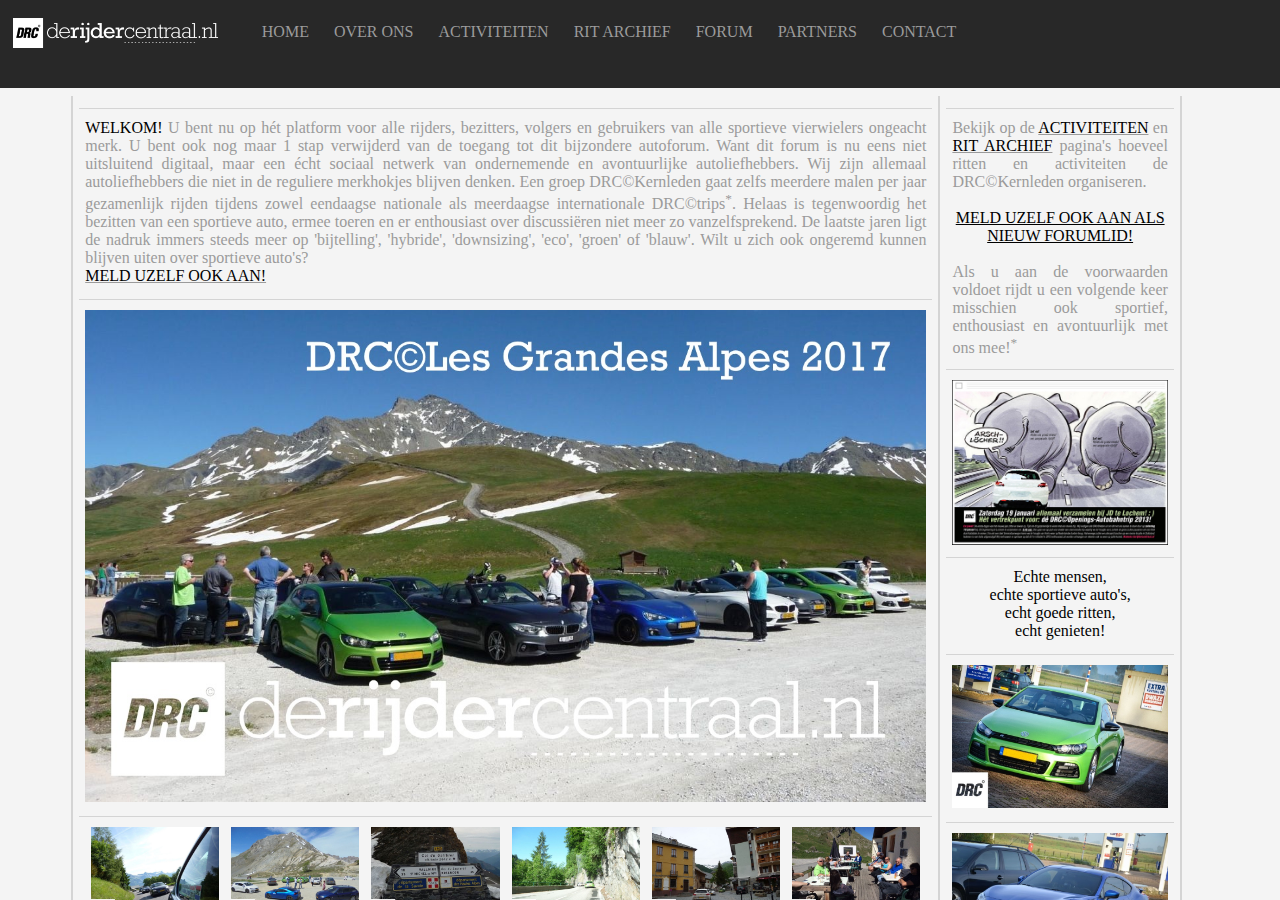
<file: homepage/index.htm>
﻿<!DOCTYPE HTML PUBLIC "-//W3C//DTD HTML 4.01 Frameset//EN" "https://www.w3.org/TR/html4/frameset.dtd">
<html>
<head>
<title>derijdercentraal.nl</title>
<link rel="shortcut icon" href="/favicon.ico" type="image/x-icon" />
<META NAME="Description" CONTENT="HET platform voor alle rijders, bezitters, volgers en gebruikers van alle sportieve vierwielers ongeacht merk.">
<meta http-equiv="Content-Type" content="text/html; charset=UTF-8">
<meta NAME="author" content="Niek Knijnenburg">
<meta NAME="poweredby" content="Notepad++">
<script language="JavaScript" type="text/JavaScript">
<!--
function MM_reloadPage(init) {  //reloads the window if Nav4 resized
  if (init==true) with (navigator) {if ((appName=="Netscape")&&(parseInt(appVersion)==4)) {
    document.MM_pgW=innerWidth; document.MM_pgH=innerHeight; onresize=MM_reloadPage; }}
  else if (innerWidth!=document.MM_pgW || innerHeight!=document.MM_pgH) location.reload();
}
MM_reloadPage(true);
//-->
</script>
<script type="text/javascript">

  var _gaq = _gaq || [];
  _gaq.push(['_setAccount', 'UA-31029884-1']);
  _gaq.push(['_trackPageview']);

  (function() {
    var ga = document.createElement('script'); ga.type = 'text/javascript'; ga.async = true;
    ga.src = ('https:' == document.location.protocol ? 'https://ssl' : 'http://www') + '.google-analytics.com/ga.js';
    var s = document.getElementsByTagName('script')[0]; s.parentNode.insertBefore(ga, s);
  })();

</script>
<link href="css/drc.css" rel="stylesheet" type="text/css">
</head>
<frameset rows="88,*" border="0">
	<frame src="top.htm" name="topFrame" scrolling="NO"  >
	<frame src="welkom.htm" name="mainFrame">
</frameset>
<noframes>
<body>
</body>
</noframes>
</html>
</file>
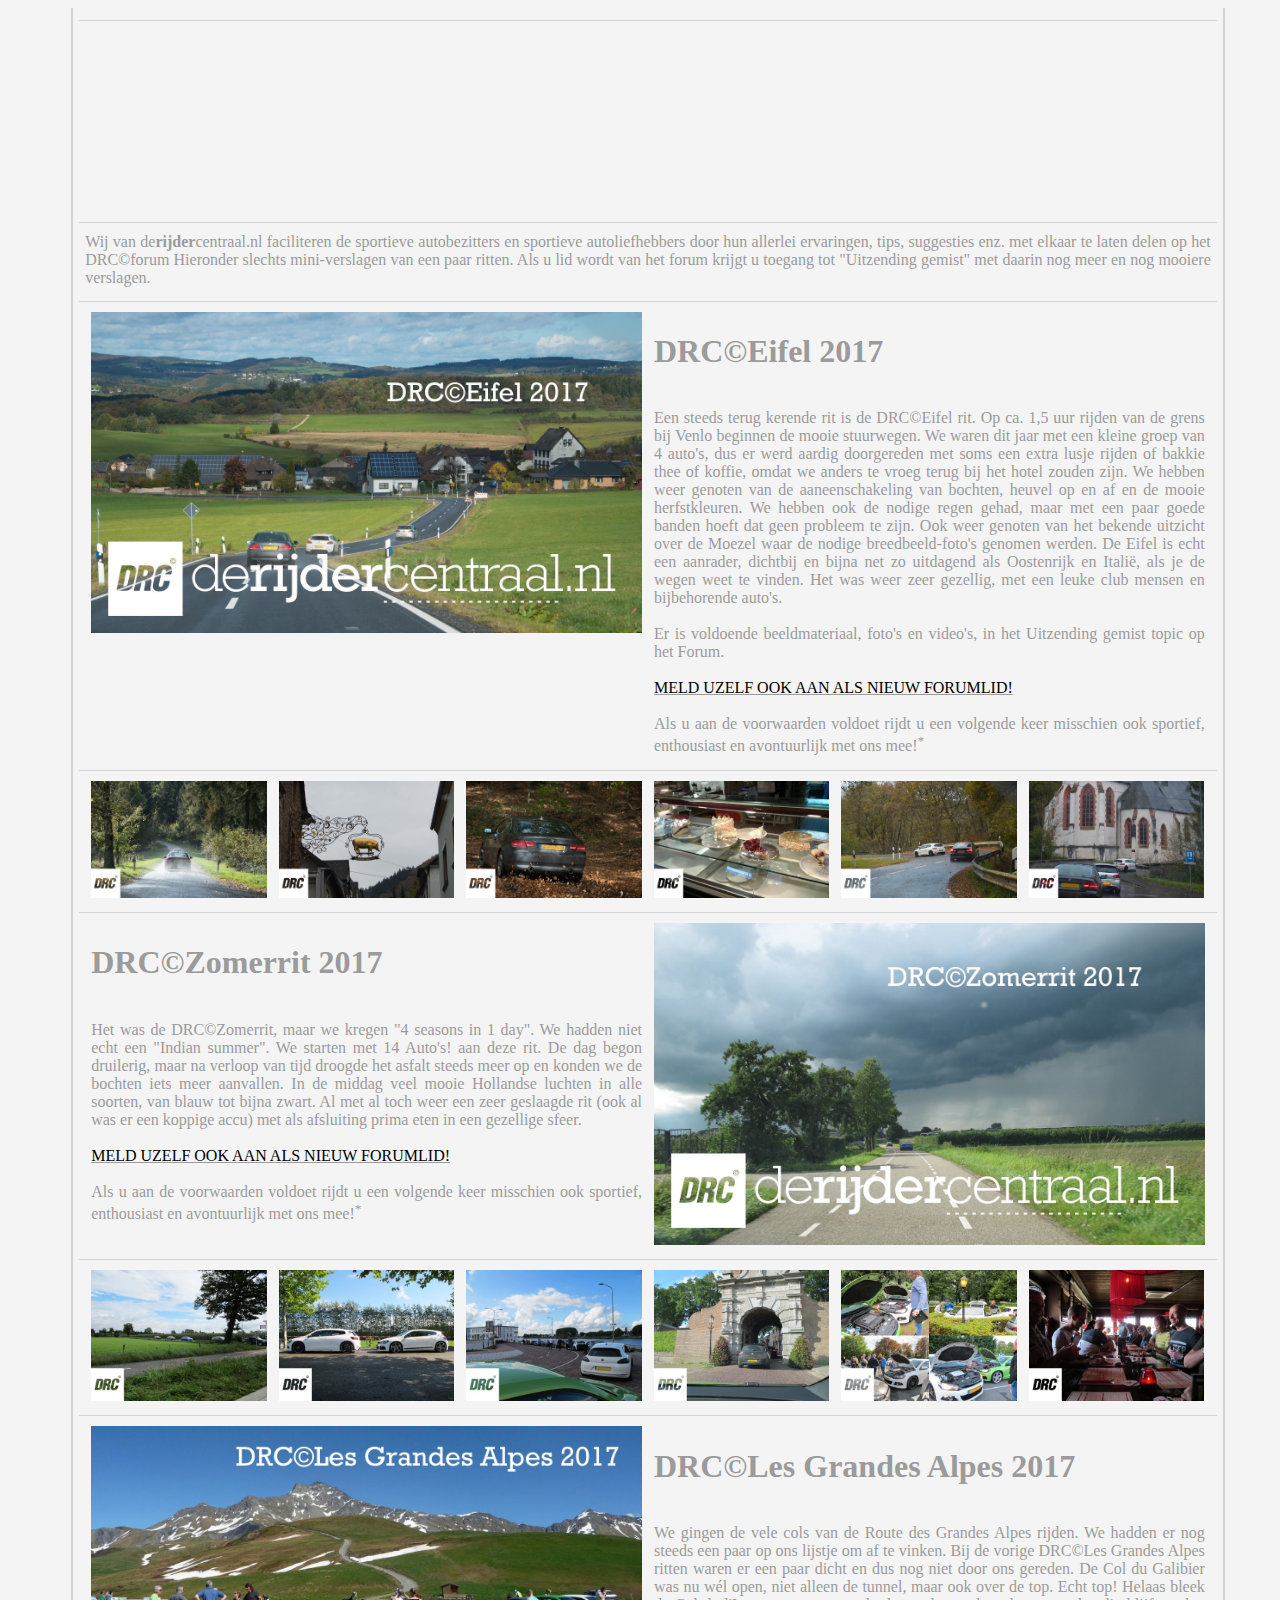
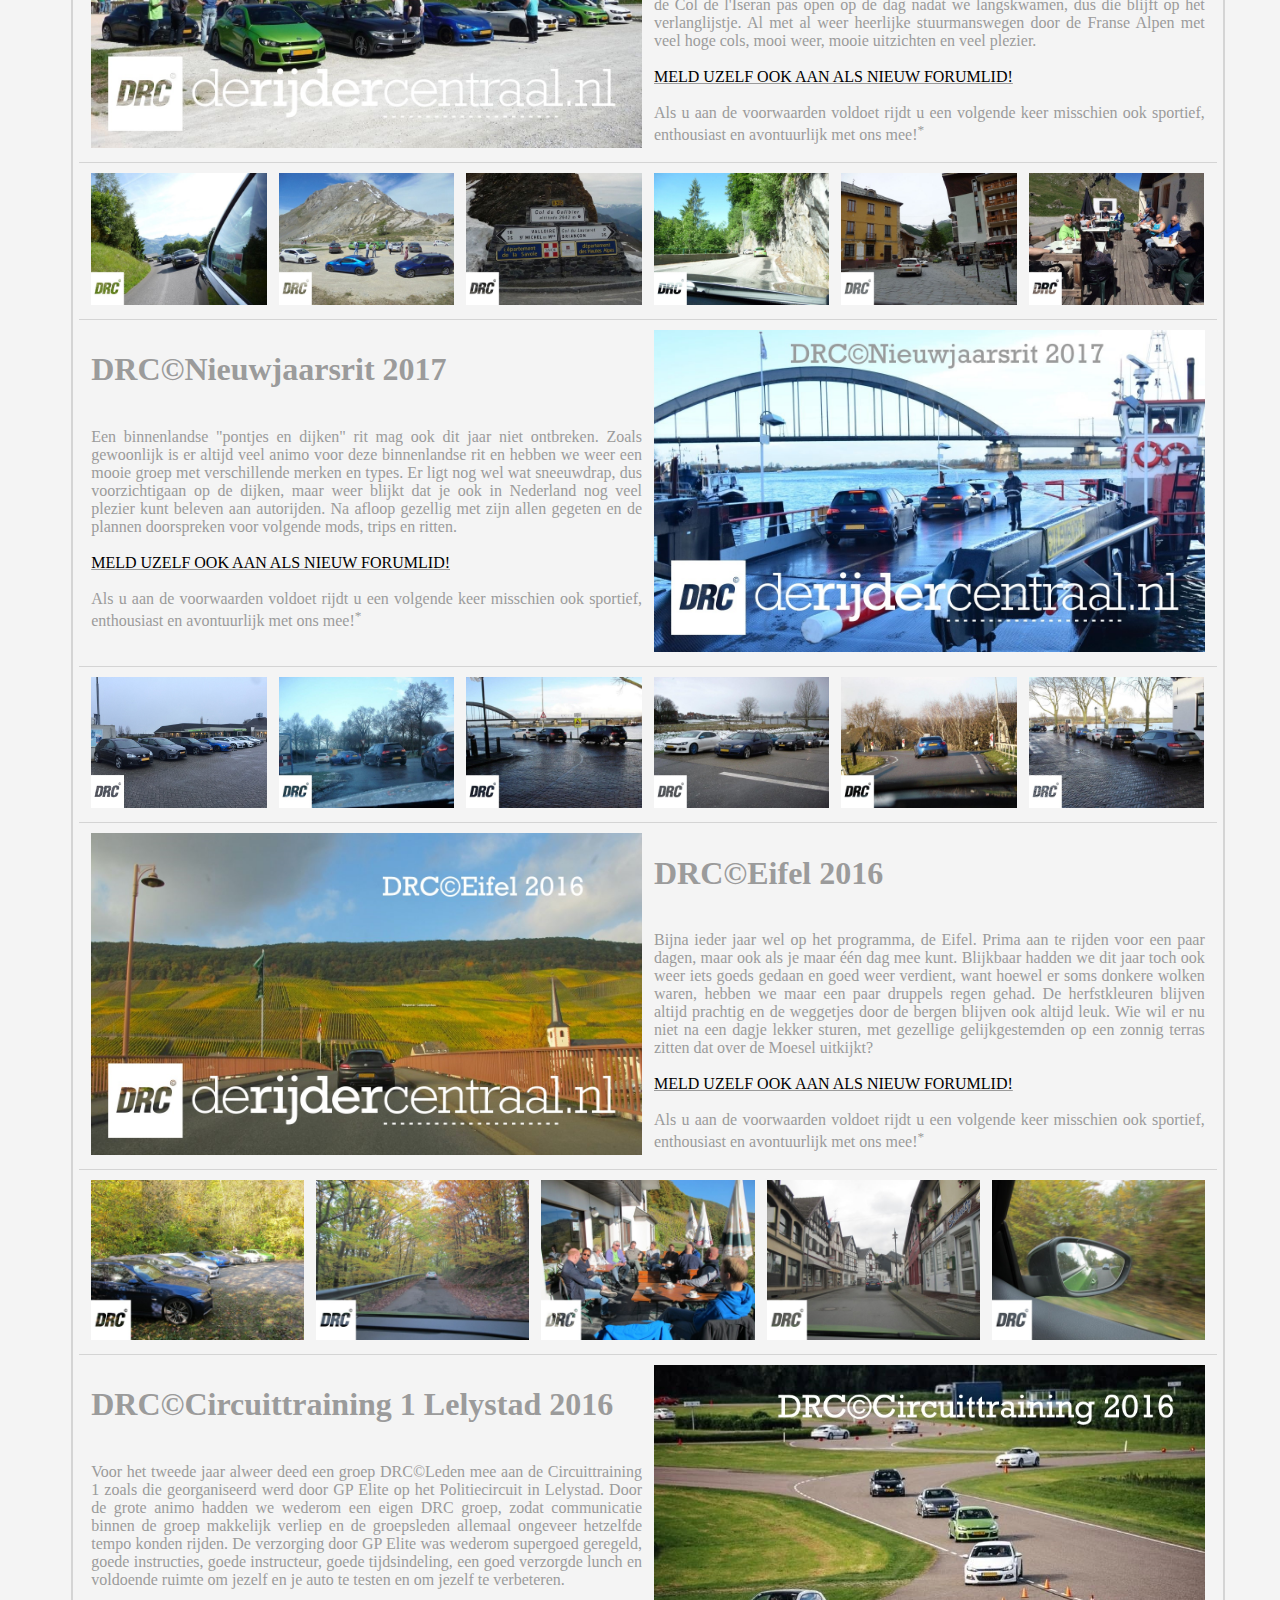
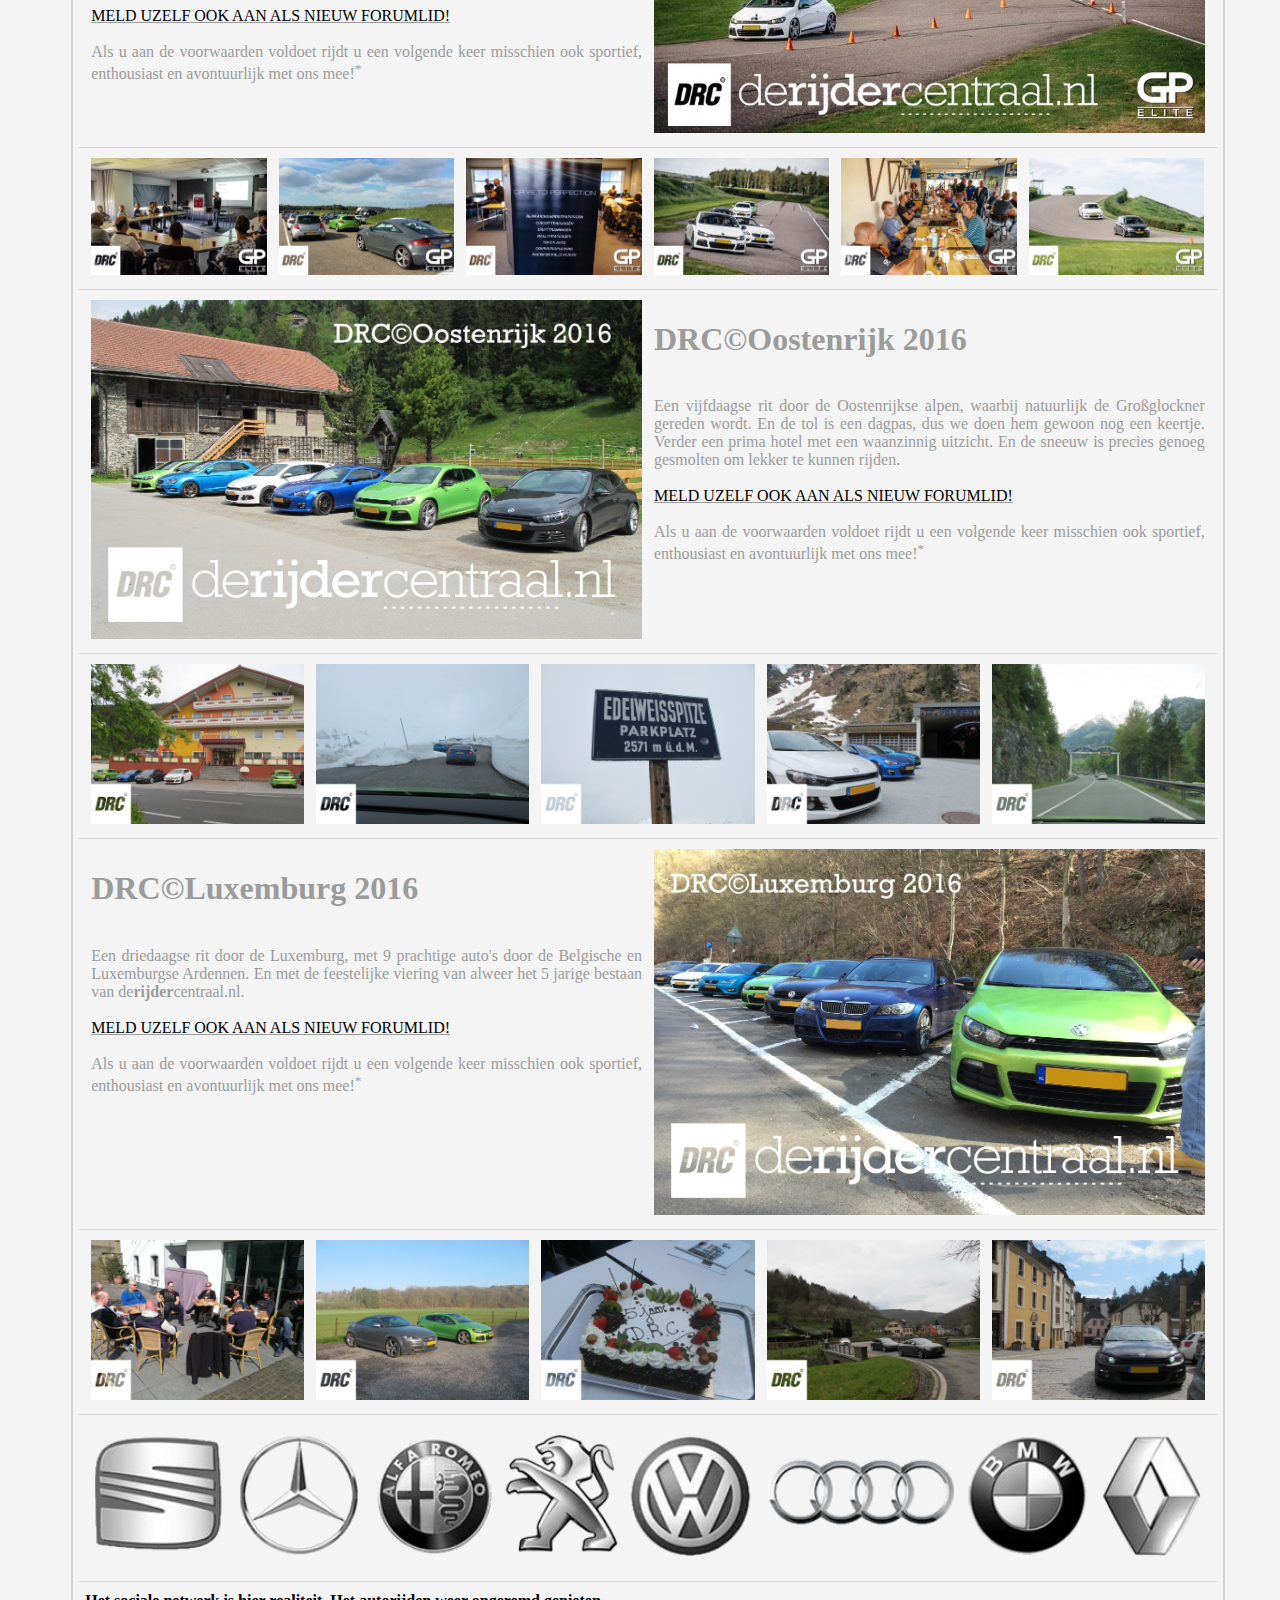
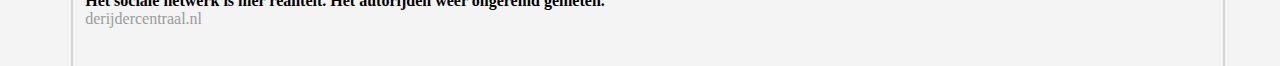
<file: homepage/activiteiten.htm>
﻿<!DOCTYPE HTML PUBLIC "-//W3C//DTD HTML 4.01 Transitional//EN">
<html>
<head>
<title>derijdercentraal.nl</title>
<link rel="shortcut icon" href="/favicon.ico" type="image/x-icon" />
<META NAME="Description" CONTENT="HET platform voor alle rijders, bezitters, volgers en gebruikers van alle sportieve vierwielers ongeacht merk.">
<meta http-equiv="Content-Type" content="text/html; charset=UTF-8">
<meta NAME="author" content="Niek Knijnenburg">
<meta NAME="poweredby" content="Notepad++">
<script type="text/javascript">

  var _gaq = _gaq || [];
  _gaq.push(['_setAccount', 'UA-31029884-1']);
  _gaq.push(['_trackPageview']);

  (function() {
    var ga = document.createElement('script'); ga.type = 'text/javascript'; ga.async = true;
    ga.src = ('https:' == document.location.protocol ? 'https://ssl' : 'http://www') + '.google-analytics.com/ga.js';
    var s = document.getElementsByTagName('script')[0]; s.parentNode.insertBefore(ga, s);
  })();

</script>
<link href="css/drc.css" rel="stylesheet" type="text/css">	
</head>

<body>
	<!--
	Laatste twee 100%
	Overige dit jaar 50%
	Vorig jaar 50%
	Dan naar derdes of kwarten
	-->
	<div class="centerwrapper" style="max-width: 2000px;">
		<div class="singlecentercolumn">
			<div class="centercell">
				<div class="deelcell kwart">
					<div class="deelcellmargin">
						<div class="videoWrapper">
						<iframe width="301" height="201" src="https://www.youtube.com/embed/L18OhYPpS8g" frameborder="0" allowfullscreen></iframe>
						</div>
					</div>
				</div>
				<div class="deelcell kwart">
					<div class="deelcellmargin">
						<div class="videoWrapper">
						<iframe width="301" height="201" src="https://www.youtube.com/embed/GwP8v3VAuXU" frameborder="0" allowfullscreen></iframe>
						</div>
					</div>
				</div>
				<div class="deelcell kwart">
					<div class="deelcellmargin">
						<div class="videoWrapper">
						<iframe width="301" height="201" src="https://www.youtube.com/embed/s8AmRiRECEs" frameborder="0" allowfullscreen></iframe>
						</div>
					</div>
				</div>
				<div class="deelcell kwart">
					<div class="deelcellmargin">
						<div class="videoWrapper">
						<iframe width="301" height="201" src="https://www.youtube.com/embed/4YezLMmEbPQ" frameborder="0" allowfullscreen></iframe>
						</div>
					</div>
				</div>
			</div>
			<!-- small spacer to improve scaling in IE -->
			<br>
			<br>
			<div class="centercell">
				Wij van de<strong>rijder</strong>centraal.nl faciliteren de sportieve autobezitters en sportieve autoliefhebbers door hun allerlei ervaringen, tips, suggesties enz. met elkaar te laten delen op het DRC©forum
				Hieronder slechts mini-verslagen van een paar ritten. Als u lid wordt van het forum krijgt u toegang tot "Uitzending gemist" met daarin nog meer en nog mooiere verslagen.
			</div>
<!-- -- -->
			<div class="centercell">
				<div class="deelcell half">
					<div class="deelcellmargin">
						<img class="fill" src="pics/Ritten/Eifel 2017-10-20/20171020-LTB_2322 1280x748 met logo.jpg" alt="DRC©Eifel 2017" title="DRC©Eifel 2017">
					</div>
				</div>
				<div class="deelcell half">
					<div class="deelcellmargin">
						<H1>DRC©Eifel 2017</H1><BR>
						Een steeds terug kerende rit is de DRC©Eifel rit. Op ca. 1,5 uur rijden van de grens bij Venlo beginnen de mooie stuurwegen. We waren dit jaar met een kleine groep van 4 auto's, dus er werd aardig doorgereden met soms een extra lusje rijden of bakkie thee of koffie, omdat we anders te vroeg terug bij het hotel zouden zijn. We hebben weer genoten van de aaneenschakeling van bochten, heuvel op en af en de mooie herfstkleuren. We hebben ook de nodige regen gehad, maar met een paar goede banden hoeft dat geen probleem te zijn. Ook weer genoten van het bekende uitzicht over de Moezel waar de nodige breedbeeld-foto's genomen werden. De Eifel is echt een aanrader, dichtbij en bijna net zo uitdagend als Oostenrijk en Italië, als je de wegen weet te vinden. Het was weer zeer gezellig, met een leuke club mensen en bijbehorende auto's.<BR>
						<BR>
						Er is voldoende beeldmateriaal, foto's en video's, in het Uitzending gemist topic op het Forum.<BR>
						<!--
						Er is voldoende beeldmateriaal, foto's en video's, in het <a href="https://www.derijdercentraal.nl/forum/index.php/topic,1889.0.html" target="blank"><font color="black">Uitzending gemist topic</font></a> op het <a href="forum.htm" target="mainFrame"><font color="black">Forum</font></a>.<BR>
						-->
						<BR>
						<a href="registreren.htm" target="mainFrame"><font color="black">MELD UZELF OOK AAN ALS NIEUW FORUMLID!</font></a><BR>
						<BR>
						Als u aan de voorwaarden voldoet rijdt u een volgende keer misschien ook sportief, enthousiast en avontuurlijk met ons mee!<sup>*</sup>
					</div>
				</div>
			</div>
			<div class="centercell">
				<div class="deelcell zesde">
					<div class="deelcellmargin">
						<img class="fill" src="pics/Ritten/Eifel 2017-10-20/20171020-LTB_2187 810x540 met logo.jpg" alt="DRC©Eifel 2017" title="DRC©Eifel 2017" onclick="window.open(this.src)">
					</div>
				</div>
				<div class="deelcell zesde">
					<div class="deelcellmargin">
						<img class="fill" src="pics/Ritten/Eifel 2017-10-20/20171021-LTB_2566 810x540 met logo.jpg" alt="DRC©Eifel 2017" title="DRC©Eifel 2017" onclick="window.open(this.src)">
					</div>
				</div>
				<div class="deelcell zesde">
					<div class="deelcellmargin">
						<img class="fill" src="pics/Ritten/Eifel 2017-10-20/5 20171020-LTB_2341 810x540 met logo.jpg" alt="DRC©Eifel 2017" title="DRC©Eifel 2017" onclick="window.open(this.src)">
					</div>
				</div>
				<div class="deelcell zesde">
					<div class="deelcellmargin">
						<img class="fill" src="pics/Ritten/Eifel 2017-10-20/LTB phone 22851200_1907456602604431_1363363294_o 810x540 met logo.jpg" alt="DRC©Eifel 2017" title="DRC©Eifel 2017" onclick="window.open(this.src)">
					</div>
				</div>
				<div class="deelcell zesde">
					<div class="deelcellmargin">
						<img class="fill" src="pics/Ritten/Eifel 2017-10-20/20171020-LTB_2061 810x540 met logo.jpg" alt="DRC©Eifel 2017" title="DRC©Eifel 2017" onclick="window.open(this.src)">
					</div>
				</div>
				<div class="deelcell zesde">
					<div class="deelcellmargin">
						<img class="fill" src="pics/Ritten/Eifel 2017-10-20/20171021-LTB_2614 810x540 met logo.jpg" alt="DRC©Eifel 2017" title="DRC©Eifel 2017" onclick="window.open(this.src)">
					</div>
				</div>
			</div>
<!-- -- -->
			<div class="centercell">
				<div class="deelcell half">
					<div class="deelcellmargin">
						<H1>DRC©Zomerrit 2017</H1><BR>
						Het was de DRC©Zomerrit, maar we kregen "4 seasons in 1 day". We hadden niet echt een "Indian summer". We starten met 14 Auto's! aan deze rit. De dag begon druilerig, maar na verloop van tijd droogde het asfalt steeds meer op en konden we de bochten iets meer aanvallen. In de middag veel mooie Hollandse luchten in alle soorten, van blauw tot bijna zwart. Al met al toch weer een zeer geslaagde rit (ook al was er een koppige accu) met als afsluiting prima eten in een gezellige sfeer.<BR>
						<BR>
						<a href="registreren.htm" target="mainFrame"><font color="black">MELD UZELF OOK AAN ALS NIEUW FORUMLID!</font></a><BR>
						<BR>
						Als u aan de voorwaarden voldoet rijdt u een volgende keer misschien ook sportief, enthousiast en avontuurlijk met ons mee!<sup>*</sup>
					</div>
				</div>
				<div class="deelcell half">
					<div class="deelcellmargin">
						<img class="fill" src="pics/Ritten/Zomerrit 2017-09-09/9 Sept DRC Zomerrit 2017 122 1280x748 met logo.JPG" alt="DRC©Zomerrit 2017" title="DRC©Zomerrit 2017">
					</div>
				</div>
			</div>
			<div class="centercell">
				<div class="deelcell zesde">
					<div class="deelcellmargin">
						<img class="fill" src="pics/Ritten/Zomerrit 2017-09-09/9 Sept DRC Zomerrit 2017 047 912x684 met logo.JPG" alt="DRC©Zomerrit 2017" title="DRC©Zomerrit 2017" onclick="window.open(this.src)">
					</div>
				</div>
				<div class="deelcell zesde">
					<div class="deelcellmargin">
						<img class="fill" src="pics/Ritten/Zomerrit 2017-09-09/9 Sept DRC Zomerrit 2017 102 912x684 met logo.JPG" alt="DRC©Zomerrit 2017" title="DRC©Zomerrit 2017" onclick="window.open(this.src)">
					</div>
				</div>
				<div class="deelcell zesde">
					<div class="deelcellmargin">
						<img class="fill" src="pics/Ritten/Zomerrit 2017-09-09/9 Sept DRC Zomerrit 2017 165 912x684 met logo.JPG" alt="DRC©Zomerrit 2017" title="DRC©Zomerrit 2017" onclick="window.open(this.src)">
					</div>
				</div>
				<div class="deelcell zesde">
					<div class="deelcellmargin">
						<img class="fill" src="pics/Ritten/Zomerrit 2017-09-09/9 Sept DRC Zomerrit 2017 180 912x684 met logo.JPG" alt="DRC©Zomerrit 2017" title="DRC©Zomerrit 2017" onclick="window.open(this.src)">
					</div>
				</div>
				<div class="deelcell zesde">
					<div class="deelcellmargin">
						<img class="fill" src="pics/Ritten/Zomerrit 2017-09-09/9 Sept DRC Zomerrit 2017 039 912x684 met logo.JPG" alt="DRC©Zomerrit 2017" title="DRC©Zomerrit 2017" onclick="window.open(this.src)">
					</div>
				</div>
				<div class="deelcell zesde">
					<div class="deelcellmargin">
						<img class="fill" src="pics/Ritten/Zomerrit 2017-09-09/9 Sept DRC Zomerrit 2017 230 912x684 met logo.JPG" alt="DRC©Zomerrit 2017" title="DRC©Zomerrit 2017" onclick="window.open(this.src)">
					</div>
				</div>
			</div>
<!-- -- -->
			<div class="centercell">
				<div class="deelcell half">
					<div class="deelcellmargin">
						<img class="fill" src="pics/Ritten/LGA 2017-06-09/LGA 2017 tootall P1010098 1280x748 met naam en logo.jpg" alt="DRC©Les Grandes Alpes 2017" title="DRC©Les Grandes Alpes 2017">
					</div>
				</div>
				<div class="deelcell half">
					<div class="deelcellmargin">
						<H1>DRC©Les Grandes Alpes 2017</H1><BR>
						We gingen de vele cols van de Route des Grandes Alpes rijden. We hadden er nog steeds een paar op ons lijstje om af te vinken. Bij de vorige DRC©Les Grandes Alpes ritten waren er een paar dicht en dus nog niet door ons gereden. De Col du Galibier was nu wél open, niet alleen de tunnel, maar ook over de top. Echt top! Helaas bleek de Col de l'Iseran pas open op de dag nadat we langskwamen, dus die blijft op het verlanglijstje. Al met al weer heerlijke stuurmanswegen door de Franse Alpen met veel hoge cols, mooi weer, mooie uitzichten en veel plezier.<BR>
						<BR>
						<a href="registreren.htm" target="mainFrame"><font color="black">MELD UZELF OOK AAN ALS NIEUW FORUMLID!</font></a><BR>
						<BR>
						Als u aan de voorwaarden voldoet rijdt u een volgende keer misschien ook sportief, enthousiast en avontuurlijk met ons mee!<sup>*</sup>
					</div>
				</div>
			</div>
			<div class="centercell">
				<div class="deelcell zesde">
					<div class="deelcellmargin">
						<img class="fill" src="pics/Ritten/LGA 2017-06-09/LGA 2017 tootall P1000972 912x684 met logo.jpg" alt="DRC©Les Grandes Alpes 2017" title="DRC©Les Grandes Alpes 2017" onclick="window.open(this.src)">
					</div>
				</div>
				<div class="deelcell zesde">
					<div class="deelcellmargin">
						<img class="fill" src="pics/Ritten/LGA 2017-06-09/LGA 2017 Tino DSC00096 912x684 met logo.jpg" alt="DRC©Les Grandes Alpes 2017" title="DRC©Les Grandes Alpes 2017" onclick="window.open(this.src)">
					</div>
				</div>
				<div class="deelcell zesde">
					<div class="deelcellmargin">
						<img class="fill" src="pics/Ritten/LGA 2017-06-09/LGA 2017 tootall P1010187 912x684 met logo.jpg" alt="DRC©Les Grandes Alpes 2017" title="DRC©Les Grandes Alpes 2017" onclick="window.open(this.src)">
					</div>
				</div>
				<div class="deelcell zesde">
					<div class="deelcellmargin">
						<img class="fill" src="pics/Ritten/LGA 2017-06-09/LGA 2017 tootall P1000979 912x684 met logo.jpg" alt="DRC©Les Grandes Alpes 2017" title="DRC©Les Grandes Alpes 2017" onclick="window.open(this.src)">
					</div>
				</div>
				<div class="deelcell zesde">
					<div class="deelcellmargin">
						<img class="fill" src="pics/Ritten/LGA 2017-06-09/LGA 2017 tootall P1010138 912x684 met logo.jpg" alt="DRC©Les Grandes Alpes 2017" title="DRC©Les Grandes Alpes 2017" onclick="window.open(this.src)">
					</div>
				</div>
				<div class="deelcell zesde">
					<div class="deelcellmargin">
						<img class="fill" src="pics/Ritten/LGA 2017-06-09/LGA 2017 Shaken IMG_7606_k 912x684 met logo.jpg" alt="DRC©Les Grandes Alpes 2017" title="DRC©Les Grandes Alpes 2017" onclick="window.open(this.src)">
					</div>
				</div>
			</div>
<!-- -- -->
			<div class="centercell">
				<div class="deelcell half">
					<div class="deelcellmargin">
						<H1>DRC©Nieuwjaarsrit 2017</H1><BR>
						Een binnenlandse "pontjes en dijken" rit mag ook dit jaar niet ontbreken. Zoals gewoonlijk is er altijd veel animo voor deze binnenlandse rit en hebben we weer een mooie groep met verschillende merken en types. Er ligt nog wel wat sneeuwdrap, dus voorzichtigaan op de dijken, maar weer blijkt dat je ook in Nederland nog veel plezier kunt beleven aan autorijden. Na afloop gezellig met zijn allen gegeten en de plannen doorspreken voor volgende mods, trips en ritten.<BR>
						<BR>
						<a href="registreren.htm" target="mainFrame"><font color="black">MELD UZELF OOK AAN ALS NIEUW FORUMLID!</font></a><BR>
						<BR>
						Als u aan de voorwaarden voldoet rijdt u een volgende keer misschien ook sportief, enthousiast en avontuurlijk met ons mee!<sup>*</sup>
					</div>
				</div>
				<div class="deelcell half">
					<div class="deelcellmargin">
						<img class="fill" src="pics/Ritten/Nieuwjaarsrit 2017-01-14/Nieuwjaarsrit 2017 Laurus 20170114_094455400_iOS met logos.jpg" alt="DRC©Nieuwjaarsrit 2017" title="DRC©Nieuwjaarsrit 2017">
					</div>
				</div>
			</div>
			<div class="centercell">
				<div class="deelcell zesde">
					<div class="deelcellmargin">
						<img class="fill" src="pics/Ritten/Nieuwjaarsrit 2017-01-14/Nieuwjaarsrit 2017 Laurus IMG_1692 met logos.JPG" alt="DRC©Nieuwjaarsrit 2017" title="DRC©Nieuwjaarsrit 2017" onclick="window.open(this.src)">
					</div>
				</div>
				<div class="deelcell zesde">
					<div class="deelcellmargin">
						<img class="fill" src="pics/Ritten/Nieuwjaarsrit 2017-01-14/Nieuwjaarsrit 2017 Rowie DSC00073 met logos.jpg" alt="DRC©Nieuwjaarsrit 2017" title="DRC©Nieuwjaarsrit 2017" onclick="window.open(this.src)">
					</div>
				</div>
				<div class="deelcell zesde">
					<div class="deelcellmargin">
						<img class="fill" src="pics/Ritten/Nieuwjaarsrit 2017-01-14/Nieuwjaarsrit 2017 Rowie DSC00078 met logos.jpg" alt="DRC©Nieuwjaarsrit 2017" title="DRC©Nieuwjaarsrit 2017" onclick="window.open(this.src)">
					</div>
				</div>
				<div class="deelcell zesde">
					<div class="deelcellmargin">
						<img class="fill" src="pics/Ritten/Nieuwjaarsrit 2017-01-14/Nieuwjaarsrit 2017 Rowie DSC00090 met logos.jpg" alt="DRC©Nieuwjaarsrit 2017" title="DRC©Nieuwjaarsrit 2017" onclick="window.open(this.src)">
					</div>
				</div>
				<div class="deelcell zesde">
					<div class="deelcellmargin">
						<img class="fill" src="pics/Ritten/Nieuwjaarsrit 2017-01-14/Nieuwjaarsrit 2017 Rowie DSC00097 met logos.jpg" alt="DRC©Nieuwjaarsrit 2017" title="DRC©Nieuwjaarsrit 2017" onclick="window.open(this.src)">
					</div>
				</div>
				<div class="deelcell zesde">
					<div class="deelcellmargin">
						<img class="fill" src="pics/Ritten/Nieuwjaarsrit 2017-01-14/Nieuwjaarsrit 2017 Rowie DSC00076 met logos.jpg" alt="DRC©Nieuwjaarsrit 2017" title="DRC©Nieuwjaarsrit 2017" onclick="window.open(this.src)">
					</div>
				</div>
			</div>
<!-- -- -->
			<div class="centercell">
				<div class="deelcell half">
					<div class="deelcellmargin">
						<img class="fill" src="pics/Ritten/Eifel 2016-10-28/29 october DRC Eifel 2016 163 met logos.jpg" alt="DRC©Eifel 2016" title="DRC©Eifel 2016">
					</div>
				</div>
				<div class="deelcell half">
					<div class="deelcellmargin">
						<H1>DRC©Eifel 2016</H1><BR>
						Bijna ieder jaar wel op het programma, de Eifel. Prima aan te rijden voor een paar dagen, maar ook als je maar één dag mee kunt. Blijkbaar hadden we dit jaar toch ook weer iets goeds gedaan en goed weer verdient, want hoewel er soms donkere wolken waren, hebben we maar een paar druppels regen gehad. De herfstkleuren blijven altijd prachtig en de weggetjes door de bergen blijven ook altijd leuk. Wie wil er nu niet na een dagje lekker sturen, met gezellige gelijkgestemden op een zonnig terras zitten dat over de Moesel uitkijkt?<BR>
						<BR>
						<a href="registreren.htm" target="mainFrame"><font color="black">MELD UZELF OOK AAN ALS NIEUW FORUMLID!</font></a><BR>
						<BR>
						Als u aan de voorwaarden voldoet rijdt u een volgende keer misschien ook sportief, enthousiast en avontuurlijk met ons mee!<sup>*</sup>
					</div>
				</div>
			</div>
			<div class="centercell">
				<div class="deelcell vijfde">
					<div class="deelcellmargin">
						<img class="fill" src="pics/Ritten/Eifel 2016-10-28/30 october DRC Eifel 2016 037 met logos.jpg" alt="DRC©Eifel 2016" title="DRC©Eifel 2016" onclick="window.open(this.src)">
					</div>
				</div>
				<div class="deelcell vijfde">
					<div class="deelcellmargin">
						<img class="fill" src="pics/Ritten/Eifel 2016-10-28/28 october DRC Eifel 2016 132 met logos.jpg" alt="DRC©Eifel 2016" title="DRC©Eifel 2016" onclick="window.open(this.src)">
					</div>
				</div>
				<div class="deelcell vijfde">
					<div class="deelcellmargin">
						<img class="fill" src="pics/Ritten/Eifel 2016-10-28/30 october DRC Eifel 2016 055 met logos.jpg" alt="DRC©Eifel 2016" title="DRC©Eifel 2016" onclick="window.open(this.src)">
					</div>
				</div>
				<div class="deelcell vijfde">
					<div class="deelcellmargin">
						<img class="fill" src="pics/Ritten/Eifel 2016-10-28/28 october DRC Eifel 2016 081 met logos.jpg" alt="DRC©Eifel 2016" title="DRC©Eifel 2016" onclick="window.open(this.src)">
					</div>
				</div>
				<div class="deelcell vijfde">
					<div class="deelcellmargin">
						<img class="fill" src="pics/Ritten/Eifel 2016-10-28/29 october DRC Eifel 2016 121 met logos.jpg" alt="DRC©Eifel 2016" title="DRC©Eifel 2016" onclick="window.open(this.src)">
					</div>
				</div>
			</div>
<!-- -- -->
			<div class="centercell">
				<div class="deelcell half">
					<div class="deelcellmargin">
						<H1>DRC©Circuittraining 1 Lelystad 2016</H1><BR>
						Voor het tweede jaar alweer deed een groep DRC©Leden mee aan de Circuittraining 1 zoals die georganiseerd werd door GP Elite op het Politiecircuit in Lelystad. Door de grote animo hadden we wederom een eigen DRC groep, zodat communicatie binnen de groep makkelijk verliep en de groepsleden allemaal ongeveer hetzelfde tempo konden rijden. De verzorging door GP Elite was wederom supergoed geregeld, goede instructies, goede instructeur, goede tijdsindeling, een goed verzorgde lunch en voldoende ruimte om jezelf en je auto te testen en om jezelf te verbeteren.<BR>
						<BR>
						<a href="registreren.htm" target="mainFrame"><font color="black">MELD UZELF OOK AAN ALS NIEUW FORUMLID!</font></a><BR>
						<BR>
						Als u aan de voorwaarden voldoet rijdt u een volgende keer misschien ook sportief, enthousiast en avontuurlijk met ons mee!<sup>*</sup>
					</div>
				</div>
				<div class="deelcell half">
					<div class="deelcellmargin">
						<img class="fill" src="pics/Ritten/Circuittraining 2016-09-18/GP Elite Lelystad-5415.met logos.jpg" alt="DRC©Circuittraining 1 Lelystad 2016" title="DRC©Circuittraining 1 Lelystad 2016">
					</div>
				</div>
			</div>
			<div class="centercell">
				<div class="deelcell zesde">
					<div class="deelcellmargin">
						<img class="fill" src="pics/Ritten/Circuittraining 2016-09-18/GP Elite Lelystad-4575.met logos.jpg" alt="DRC©Circuittraining 1 Lelystad 2016" title="DRC©Circuittraining 1 Lelystad 2016" onclick="window.open(this.src)">
					</div>
				</div>
				<div class="deelcell zesde">
					<div class="deelcellmargin">
						<img class="fill" src="pics/Ritten/Circuittraining 2016-09-18/18 september Circuittraining Leleystad Martijn 720.met logos.jpg" alt="DRC©Circuittraining 1 Lelystad 2016" title="DRC©Circuittraining 1 Lelystad 2016" onclick="window.open(this.src)">
					</div>
				</div>
				<div class="deelcell zesde">
					<div class="deelcellmargin">
						<img class="fill" src="pics/Ritten/Circuittraining 2016-09-18/GP Elite Lelystad-4564.met logos.jpg" alt="DRC©Circuittraining 1 Lelystad 2016" title="DRC©Circuittraining 1 Lelystad 2016" onclick="window.open(this.src)">
					</div>
				</div>
				<div class="deelcell zesde">
					<div class="deelcellmargin">
						<img class="fill" src="pics/Ritten/Circuittraining 2016-09-18/GP Elite Lelystad-4931.met logos.jpg" alt="DRC©Circuittraining 1 Lelystad 2016" title="DRC©Circuittraining 1 Lelystad 2016" onclick="window.open(this.src)">
					</div>
				</div>
				<div class="deelcell zesde">
					<div class="deelcellmargin">
						<img class="fill" src="pics/Ritten/Circuittraining 2016-09-18/DRC1809-5067.met logos.jpg" alt="DRC©Circuittraining 1 Lelystad 2016" title="DRC©Circuittraining 1 Lelystad 2016" onclick="window.open(this.src)">
					</div>
				</div>
				<div class="deelcell zesde">
					<div class="deelcellmargin">
						<img class="fill" src="pics/Ritten/Circuittraining 2016-09-18/DRC1809-5138.met logos.jpg" alt="DRC©Circuittraining 1 Lelystad 2016" title="DRC©Circuittraining 1 Lelystad 2016" onclick="window.open(this.src)">
					</div>
				</div>
			</div>
<!-- -- -->
			<div class="centercell">
				<div class="deelcell half">
					<div class="deelcellmargin">
						<img class="fill" src="pics/Ritten/19 mei DRC Oostenrijk 2016 091 met logo.jpg" alt="DRC©Oostenrijk 2016" title="DRC©Oostenrijk 2016">
					</div>
				</div>
				<div class="deelcell half">
					<div class="deelcellmargin">
						<H1>DRC©Oostenrijk 2016</H1><BR>
						Een vijfdaagse rit door de Oostenrijkse alpen, waarbij natuurlijk de Großglockner gereden wordt. En de tol is een dagpas, dus we doen hem gewoon nog een keertje. Verder een prima hotel met een waanzinnig uitzicht. En de sneeuw is precies genoeg gesmolten om lekker te kunnen rijden.<BR>
						<BR>
						<a href="registreren.htm" target="mainFrame"><font color="black">MELD UZELF OOK AAN ALS NIEUW FORUMLID!</font></a><BR>
						<BR>
						Als u aan de voorwaarden voldoet rijdt u een volgende keer misschien ook sportief, enthousiast en avontuurlijk met ons mee!<sup>*</sup>
					</div>
				</div>
			</div>
			<div class="centercell">
				<div class="deelcell vijfde">
					<div class="deelcellmargin">
						<img class="fill" src="pics/Ritten/20 mei DRC Oostenrijk 2016 005.912x684 met logo.jpg" alt="DRC©Oostenrijk 2016" title="DRC©Oostenrijk 2016" onclick="window.open(this.src)">
					</div>
				</div>
				<div class="deelcell vijfde">
					<div class="deelcellmargin">
						<img class="fill" src="pics/Ritten/19 mei DRC Oostenrijk 2016 206.912x684 met logo.jpg" alt="DRC©Oostenrijk 2016" title="DRC©Oostenrijk 2016" onclick="window.open(this.src)">
					</div>
				</div>
				<div class="deelcell vijfde">
					<div class="deelcellmargin">
						<img class="fill" src="pics/Ritten/19 mei DRC Oostenrijk 2016 198.912x684 met logo.jpg" alt="DRC©Oostenrijk 2016" title="DRC©Oostenrijk 2016" onclick="window.open(this.src)">
					</div>
				</div>
				<div class="deelcell vijfde">
					<div class="deelcellmargin">
						<img class="fill" src="pics/Ritten/19 mei DRC Oostenrijk 2016 075.912x684 met logo.jpg" alt="DRC©Oostenrijk 2016" title="DRC©Oostenrijk 2016" onclick="window.open(this.src)">
					</div>
				</div>
				<div class="deelcell vijfde">
					<div class="deelcellmargin">
						<img class="fill" src="pics/Ritten/19 mei DRC Oostenrijk 2016 050.912x684 met logo.jpg" alt="DRC©Oostenrijk 2016" title="DRC©Oostenrijk 2016" onclick="window.open(this.src)">
					</div>
				</div>
			</div>
			<div class="centercell">
				<div class="deelcell half">
					<div class="deelcellmargin">
						<H1>DRC©Luxemburg 2016</H1><BR>
						Een driedaagse rit door de Luxemburg, met 9 prachtige auto's door de Belgische en Luxemburgse Ardennen. En met de feestelijke viering van alweer het 5 jarige bestaan van de<strong>rijder</strong>centraal.nl.<BR>
						<BR>
						<a href="registreren.htm" target="mainFrame"><font color="black">MELD UZELF OOK AAN ALS NIEUW FORUMLID!</font></a><BR>
						<BR>
						Als u aan de voorwaarden voldoet rijdt u een volgende keer misschien ook sportief, enthousiast en avontuurlijk met ons mee!<sup>*</sup>
					</div>
				</div>
				<div class="deelcell half">
					<div class="deelcellmargin">
						<img class="fill" src="pics/Ritten/Luxemburg Sjaak 024 met naam en logo.jpg" alt="DRC©Luxemburg 2016" title="DRC©Luxemburg 2016">
					</div>
				</div>
			</div>
			<div class="centercell">
				<div class="deelcell vijfde">
					<div class="deelcellmargin">
						<img class="fill" src="pics/Ritten/9 april DRC Luxemburg 167a.912x684 met logo.jpg" alt="DRC©Luxemburg 2016" title="DRC©Luxemburg 2016" onclick="window.open(this.src)">
					</div>
				</div>
				<div class="deelcell vijfde">
					<div class="deelcellmargin">
						<img class="fill" src="pics/Ritten/9 april DRC Luxemburg 017.912x684 met logo.jpg" alt="DRC©Luxemburg 2016" title="DRC©Luxemburg 2016" onclick="window.open(this.src)">
					</div>
				</div>
				<div class="deelcell vijfde">
					<div class="deelcellmargin">
						<img class="fill" src="pics/Ritten/9 april DRC Lux 029.912x684 met logo.jpg" alt="DRC©Luxemburg 2016" title="DRC©Luxemburg 2016" onclick="window.open(this.src)">
					</div>
				</div>
				<div class="deelcell vijfde">
					<div class="deelcellmargin">
						<img class="fill" src="pics/Ritten/8 april DRC Luxemburg 062.912x684 met logo.jpg" alt="DRC©Luxemburg 2016" title="DRC©Luxemburg 2016" onclick="window.open(this.src)">
					</div>
				</div>
				<div class="deelcell vijfde">
					<div class="deelcellmargin">
						<img class="fill" src="pics/Ritten/8 april DRC Luxemburg 043.912x684 met logo.jpg" alt="DRC©Luxemburg 2016" title="DRC©Luxemburg 2016" onclick="window.open(this.src)">
					</div>
				</div>
			</div>
			<div class="centercell">
				<img class="fill" src="pics/Merken/MerkenLogos Horizontaal 1-8 1007x127.10.png">
			</div>
			<div class="centercell">
				<font color="black"><strong>Het sociale netwerk is hier realiteit. Het autorijden weer ongeremd genieten.</font></strong><br>
				derijdercentraal.nl<br>
				<br>
				<br>
			</div>
		</div>
	</div>
</body>

</html>
</file>
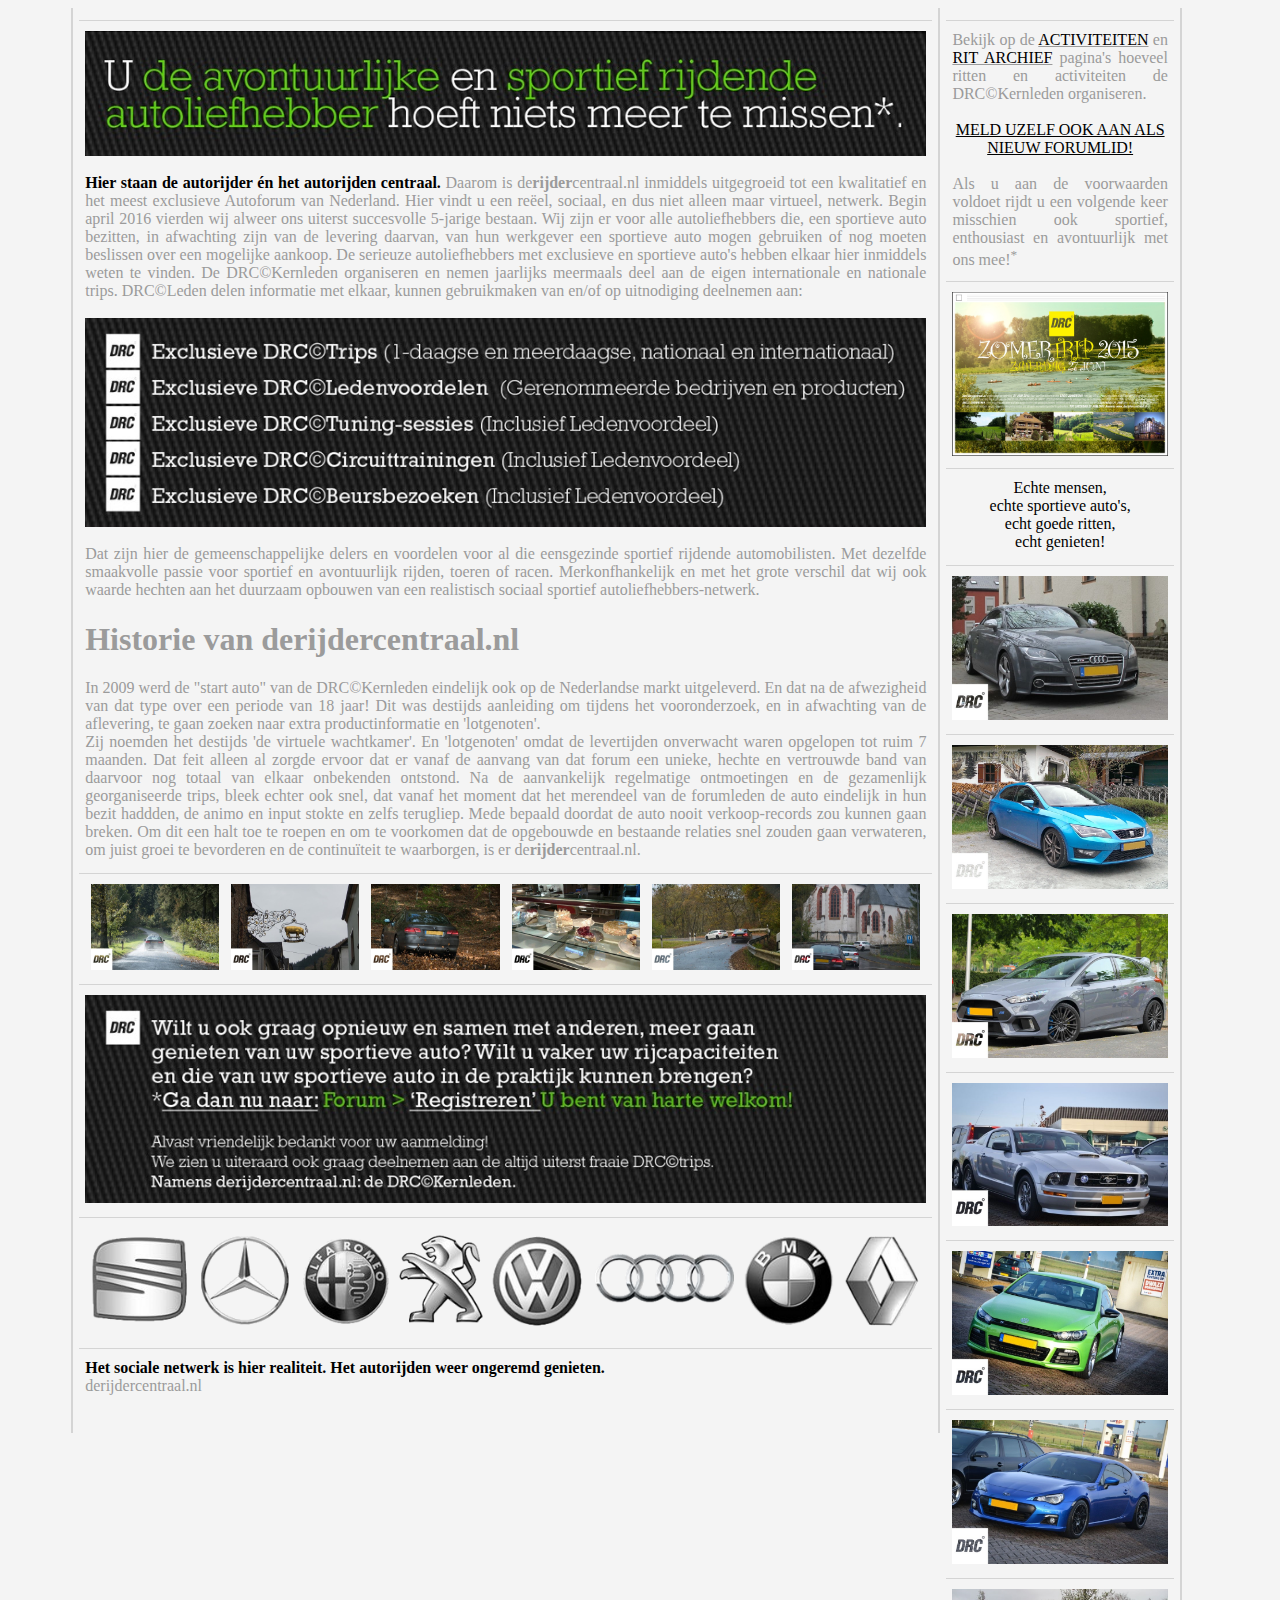
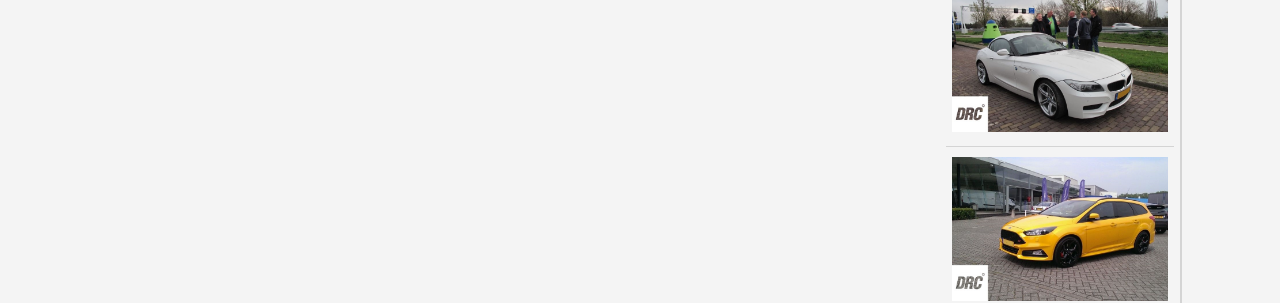
<file: homepage/over_ons.htm>
﻿<!DOCTYPE HTML PUBLIC "-//W3C//DTD HTML 4.01 Transitional//EN">
<html>
<head>
<title>derijdercentraal.nl</title>
<link rel="shortcut icon" href="/favicon.ico" type="image/x-icon" />
<META NAME="Description" CONTENT="HET platform voor alle rijders, bezitters, volgers en gebruikers van alle sportieve vierwielers ongeacht merk.">
<meta http-equiv="Content-Type" content="text/html; charset=UTF-8">
<meta NAME="author" content="Niek Knijnenburg">
<meta NAME="poweredby" content="Notepad++">
<script type="text/javascript">

  var _gaq = _gaq || [];
  _gaq.push(['_setAccount', 'UA-31029884-1']);
  _gaq.push(['_trackPageview']);

  (function() {
    var ga = document.createElement('script'); ga.type = 'text/javascript'; ga.async = true;
    ga.src = ('https:' == document.location.protocol ? 'https://ssl' : 'http://www') + '.google-analytics.com/ga.js';
    var s = document.getElementsByTagName('script')[0]; s.parentNode.insertBefore(ga, s);
  })();

</script>
<link href="css/drc.css" rel="stylesheet" type="text/css">	
</head>

<body>
	<div class="centerwrapper">
		<div class="centercolumn">
			<div class="centercell">
				<img class="fill" src="pics/lid_header.jpg"><br>
				<br>
				<font color="black"><strong>Hier staan de autorijder én het autorijden centraal.</strong></font> Daarom is de<strong>rijder</strong>centraal.nl inmiddels uitgegroeid tot een kwalitatief en het meest exclusieve Autoforum van Nederland. Hier vindt u een reëel, sociaal, en dus niet alleen maar virtueel, netwerk. Begin april 2016 vierden wij alweer ons uiterst succesvolle 5-jarige bestaan. Wij zijn er voor alle autoliefhebbers die, een sportieve auto bezitten, in afwachting zijn van de levering daarvan, van hun werkgever een sportieve auto mogen gebruiken of nog moeten beslissen over een mogelijke aankoop. De serieuze autoliefhebbers met exclusieve en sportieve auto's hebben elkaar hier inmiddels weten te vinden. De DRC©Kernleden organiseren en nemen jaarlijks meermaals deel aan de eigen internationale en nationale trips. DRC©Leden delen informatie met elkaar, kunnen gebruikmaken van en/of op uitnodiging deelnemen aan:<br>
				<br>
				<img class="fill" src="pics/lidvoordelen.jpg"><br>
				<br>
				Dat zijn hier de gemeenschappelijke delers en voordelen voor al die eensgezinde sportief rijdende automobilisten. Met dezelfde smaakvolle passie voor sportief en avontuurlijk rijden, toeren of racen. Merkonfhankelijk en met het grote verschil dat wij ook waarde hechten aan het duurzaam opbouwen van een realistisch sociaal sportief autoliefhebbers-netwerk.<br>
				<H1>Historie van derijdercentraal.nl</H1>
				In 2009 werd de "start auto" van de DRC©Kernleden eindelijk ook op de Nederlandse markt uitgeleverd. En dat na de afwezigheid van dat type over een periode van 18 jaar! Dit was destijds aanleiding om tijdens het vooronderzoek, en in afwachting van de aflevering, te gaan zoeken naar extra productinformatie en 'lotgenoten'.<br>
				Zij noemden het destijds 'de virtuele wachtkamer'. En 'lotgenoten' omdat de levertijden onverwacht waren opgelopen tot ruim 7 maanden. Dat feit alleen al zorgde ervoor dat er vanaf de aanvang van dat forum een unieke, hechte en vertrouwde band van daarvoor nog totaal van elkaar onbekenden ontstond. Na de aanvankelijk regelmatige ontmoetingen en de gezamenlijk georganiseerde trips, bleek echter ook snel, dat vanaf het moment dat het merendeel van de forumleden de auto eindelijk in hun bezit haddden, de animo en input stokte en zelfs terugliep. Mede bepaald doordat de auto nooit verkoop-records zou kunnen gaan breken. Om dit een halt toe te roepen en om te voorkomen dat de opgebouwde en bestaande relaties snel zouden gaan verwateren, om juist groei te bevorderen en de continuïteit te waarborgen, is er de<strong>rijder</strong>centraal.nl.<br>
			</div>
			<div class="centercell">
				<div class="deelcell zesde">
					<div class="deelcellmargin">
						<img class="fill" src="pics/Ritten/Eifel 2017-10-20/20171020-LTB_2187 810x540 met logo.jpg" alt="DRC©Eifel 2017" title="DRC©Eifel 2017" onclick="window.open(this.src)">
					</div>
				</div>
				<div class="deelcell zesde">
					<div class="deelcellmargin">
						<img class="fill" src="pics/Ritten/Eifel 2017-10-20/20171021-LTB_2566 810x540 met logo.jpg" alt="DRC©Eifel 2017" title="DRC©Eifel 2017" onclick="window.open(this.src)">
					</div>
				</div>
				<div class="deelcell zesde">
					<div class="deelcellmargin">
						<img class="fill" src="pics/Ritten/Eifel 2017-10-20/5 20171020-LTB_2341 810x540 met logo.jpg" alt="DRC©Eifel 2017" title="DRC©Eifel 2017" onclick="window.open(this.src)">
					</div>
				</div>
				<div class="deelcell zesde">
					<div class="deelcellmargin">
						<img class="fill" src="pics/Ritten/Eifel 2017-10-20/LTB phone 22851200_1907456602604431_1363363294_o 810x540 met logo.jpg" alt="DRC©Eifel 2017" title="DRC©Eifel 2017" onclick="window.open(this.src)">
					</div>
				</div>
				<div class="deelcell zesde">
					<div class="deelcellmargin">
						<img class="fill" src="pics/Ritten/Eifel 2017-10-20/20171020-LTB_2061 810x540 met logo.jpg" alt="DRC©Eifel 2017" title="DRC©Eifel 2017" onclick="window.open(this.src)">
					</div>
				</div>
				<div class="deelcell zesde">
					<div class="deelcellmargin">
						<img class="fill" src="pics/Ritten/Eifel 2017-10-20/20171021-LTB_2614 810x540 met logo.jpg" alt="DRC©Eifel 2017" title="DRC©Eifel 2017" onclick="window.open(this.src)">
					</div>
				</div>
			</div>
			<div class="centercell">
				<img class="fill" src="pics/lid_aanmelden.jpg"><br>
			</div>
			<div class="centercell">
				<img class="fill" src="pics/Merken/MerkenLogos Horizontaal 1-8 1007x127.10.png">
			</div>
			<div class="centercell">
				<font color="black"><strong>Het sociale netwerk is hier realiteit. Het autorijden weer ongeremd genieten.</font></strong><br>
				derijdercentraal.nl<br>
				<br>
				<br>
			</div>
		</div>
		<div class="leftcolumn">
			<div class="textorabovetextcell">
				Bekijk op de <a href="activiteiten.htm" target="mainFrame"><font color="black">ACTIVITEITEN</font></a> en <a href="rit_archief.htm" target="mainFrame"><font color="black">RIT ARCHIEF</font></a> pagina's hoeveel ritten en activiteiten de DRC©Kernleden organiseren.<BR>
				<BR>
				<div class="T4">
				<a href="registreren.htm" target="mainFrame">MELD UZELF OOK AAN ALS NIEUW FORUMLID!</a>
				</div>
				<BR>
				Als u aan de voorwaarden voldoet rijdt u een volgende keer misschien ook sportief, enthousiast en avontuurlijk met ons mee!<sup>*</sup>
			</div>
			<div class="textorabovetextcell">
				<a href="activiteiten.htm" target="mainFrame">
					<img class="mySlides fill" src="pics/Flyers/DRC-Eifel2017.jpg">
					<img class="mySlides fill" src="pics/Flyers/DRCNieuwjaarrit2016.jpg">
					<img class="mySlides fill" src="pics/Flyers/1001bochtentwente.jpg">
					<img class="mySlides fill" src="pics/Flyers/2013-01-19 DRC Nieuwjaarsrit.jpg">
					<img class="mySlides fill" src="pics/Flyers/2013-06-07 DRC Grandes Alpes 1.jpg">
					<img class="mySlides fill" src="pics/Flyers/2013-06-07 DRC Grandes Alpes 2.jpg">
					<img class="mySlides fill" src="pics/Flyers/DRCLUXEMBURG2016.jpg">
					<img class="mySlides fill" src="pics/Flyers/FlyerVoorjaarsrit2017.jpg">
					<img class="mySlides fill" src="pics/Flyers/motorshowessen2013V01.jpg">
					<img class="mySlides fill" src="pics/Flyers/openingsrit2014.jpg">
					<img class="mySlides fill" src="pics/Flyers/schotland2014.jpg">
					<img class="mySlides fill" src="pics/Flyers/Stelvio2015.jpg">
					<img class="mySlides fill" src="pics/Flyers/zomerrit2015flyer.jpg">
				</a>
				<script type="text/javascript" src="scripts/carousel.js"></script>
			</div>
			<div class="textorabovetextcell">
				<div class="T4">
					Echte mensen,<br>
					echte sportieve auto's,<br>
					echt goede ritten,<br>
					echt genieten!
				</div>
			</div>
			<div class="centercell">
				<img id="merkenpic0" class="fill">
			</div>
			<div class="centercell">
				<img id="merkenpic1" class="fill">
			</div>
			<div class="centercell">
				<img id="merkenpic2" class="fill">
			</div>
			<div class="centercell">
				<img id="merkenpic3" class="fill">
			</div>
			<div class="centercell">
				<img id="merkenpic4" class="fill">
			</div>
			<div class="centercell">
				<img id="merkenpic5" class="fill">
			</div>
			<div class="centercell">
				<img id="merkenpic6" class="fill">
			</div>
			<div class="centercell">
				<img id="merkenpic7" class="fill">
				<!-- omdat deze stockfoto's niet aangepast mogen worden, leggen we er zachtjes een logo overheen, zodat ze niet beschadigen 
				<img class="bottomleftoverlay" src="pics/Logos/DRC.logo.transp.wit.500x500.png" alt="DRC" title="DRC">
				-->
			</div>
			<script type="text/javascript" src="scripts/merkenmix.js"></script>
		</div>
	</div>

</body>

</html>
</file>
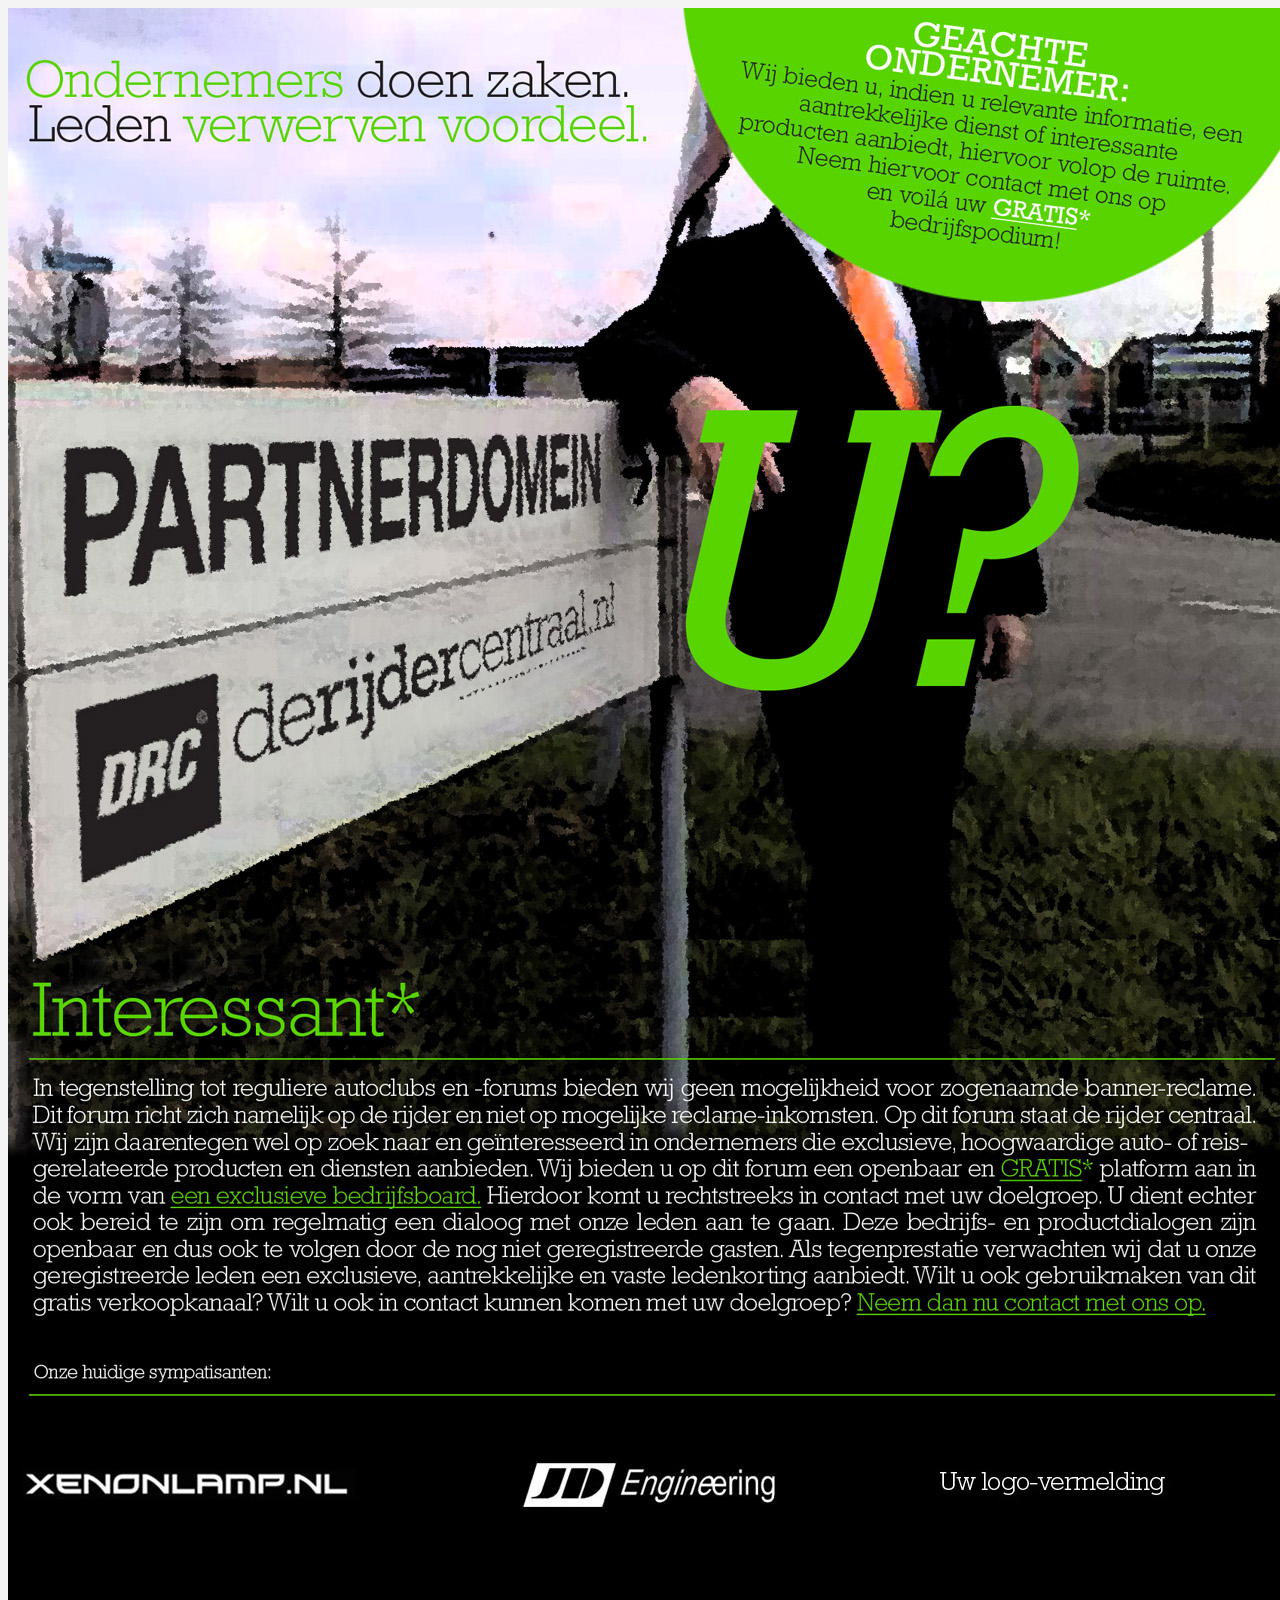
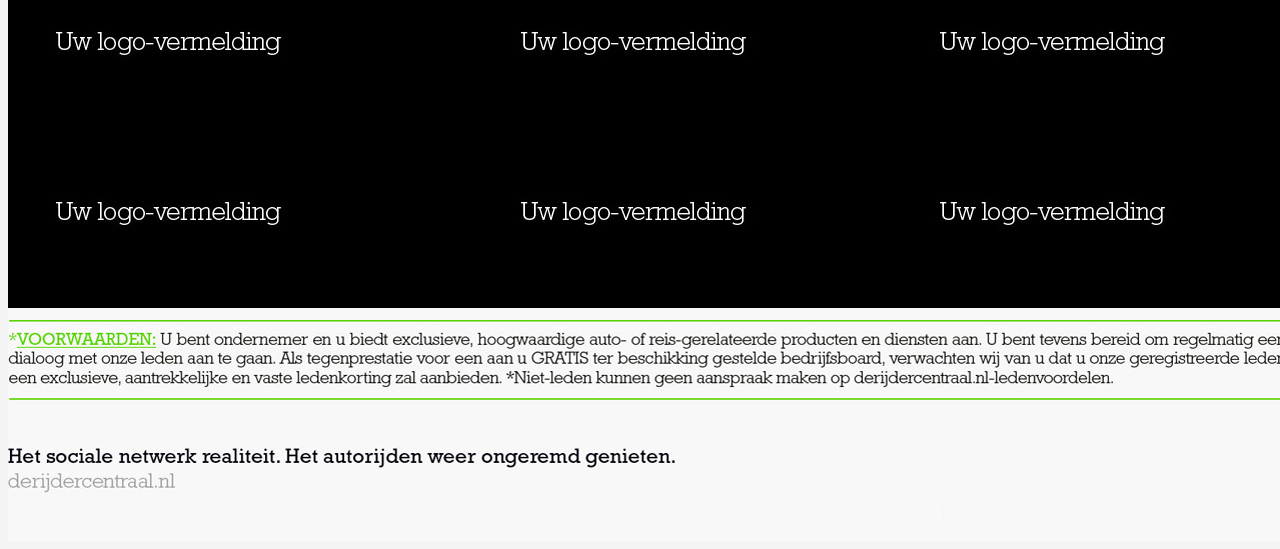
<file: homepage/partners.htm>
﻿<!DOCTYPE HTML PUBLIC "-//W3C//DTD HTML 4.01 Transitional//EN">
<html>
<head>
<title>derijdercentraal.nl</title>
<link rel="shortcut icon" href="/favicon.ico" type="image/x-icon" />
<META NAME="Description" CONTENT="HET platform voor alle rijders, bezitters, volgers en gebruikers van alle sportieve vierwielers ongeacht merk.">
<meta http-equiv="Content-Type" content="text/html; charset=UTF-8">
<meta NAME="author" content="Niek Knijnenburg">
<meta NAME="poweredby" content="Notepad++">
<script language="JavaScript" type="text/JavaScript">
							<!--
function MM_reloadPage(init) {  //reloads the window if Nav4 resized
  if (init==true) with (navigator) {if ((appName=="Netscape")&&(parseInt(appVersion)==4)) {
    document.MM_pgW=innerWidth; document.MM_pgH=innerHeight; onresize=MM_reloadPage; }}
  else if (innerWidth!=document.MM_pgW || innerHeight!=document.MM_pgH) location.reload();
}
MM_reloadPage(true);
//-->
</script>
<link href="css/drc.css" rel="stylesheet" type="text/css">	
</head>

<body>
	<table width="900" border="0" align="center" cellpadding="0" cellspacing="0" bordercolor="#FFFFFF" bgcolor="#000000">
		<tr bgcolor="#FFFFFF"> 
			<td height="765" colspan="3"> 
				<img class="fill" src="pics/partners_top.jpg">
			</td>
		</tr>
		<tr> 
			<td width="456" height="160" bgcolor="000000">
				<a href="http://www.xenonlamp.nl" target="_blank"><img src="pics/xenonlamp.jpg" width="360" height="77" border="0" align="middle"></a>
			</td>
			<td width="410" bgcolor="000000">
				<a href="http://www.jdengineering.nl/" target="_blank"><img src="pics/logojde.jpg" width="360" height="77" border="0"></a>
			</td>
			<td width="388" bgcolor="000000">
				<img src="pics/uwlogo.jpg" width="329" height="85">
			</td>
		</tr>
		<tr> 
			<td height="160" bgcolor="000000">
				<img src="pics/uwlogo.jpg" width="329" height="85">
			</td>
			<td bgcolor="000000">
				<img src="pics/uwlogo.jpg" width="329" height="85">
			</td>
			<td bordercolor="000000" bgcolor="000000">
				<img src="pics/uwlogo.jpg" width="329" height="85">
			</td>
		</tr>
		<tr> 
			<td height="181" bgcolor="000000">
				<img src="pics/uwlogo.jpg" width="329" height="85">
			</td>
			<td bgcolor="000000">
				<img src="pics/uwlogo.jpg" width="329" height="85">
			</td>
			<td bgcolor="000000">
				<img src="pics/uwlogo.jpg" width="329" height="85">
			</td>
		</tr>
		<tr>
			<td height="211" colspan="3">
				<img src="pics/partners_bottom.jpg" width="1280" height="233">
			</td>
		</tr>
	</table>
</body>

</html>
</file>
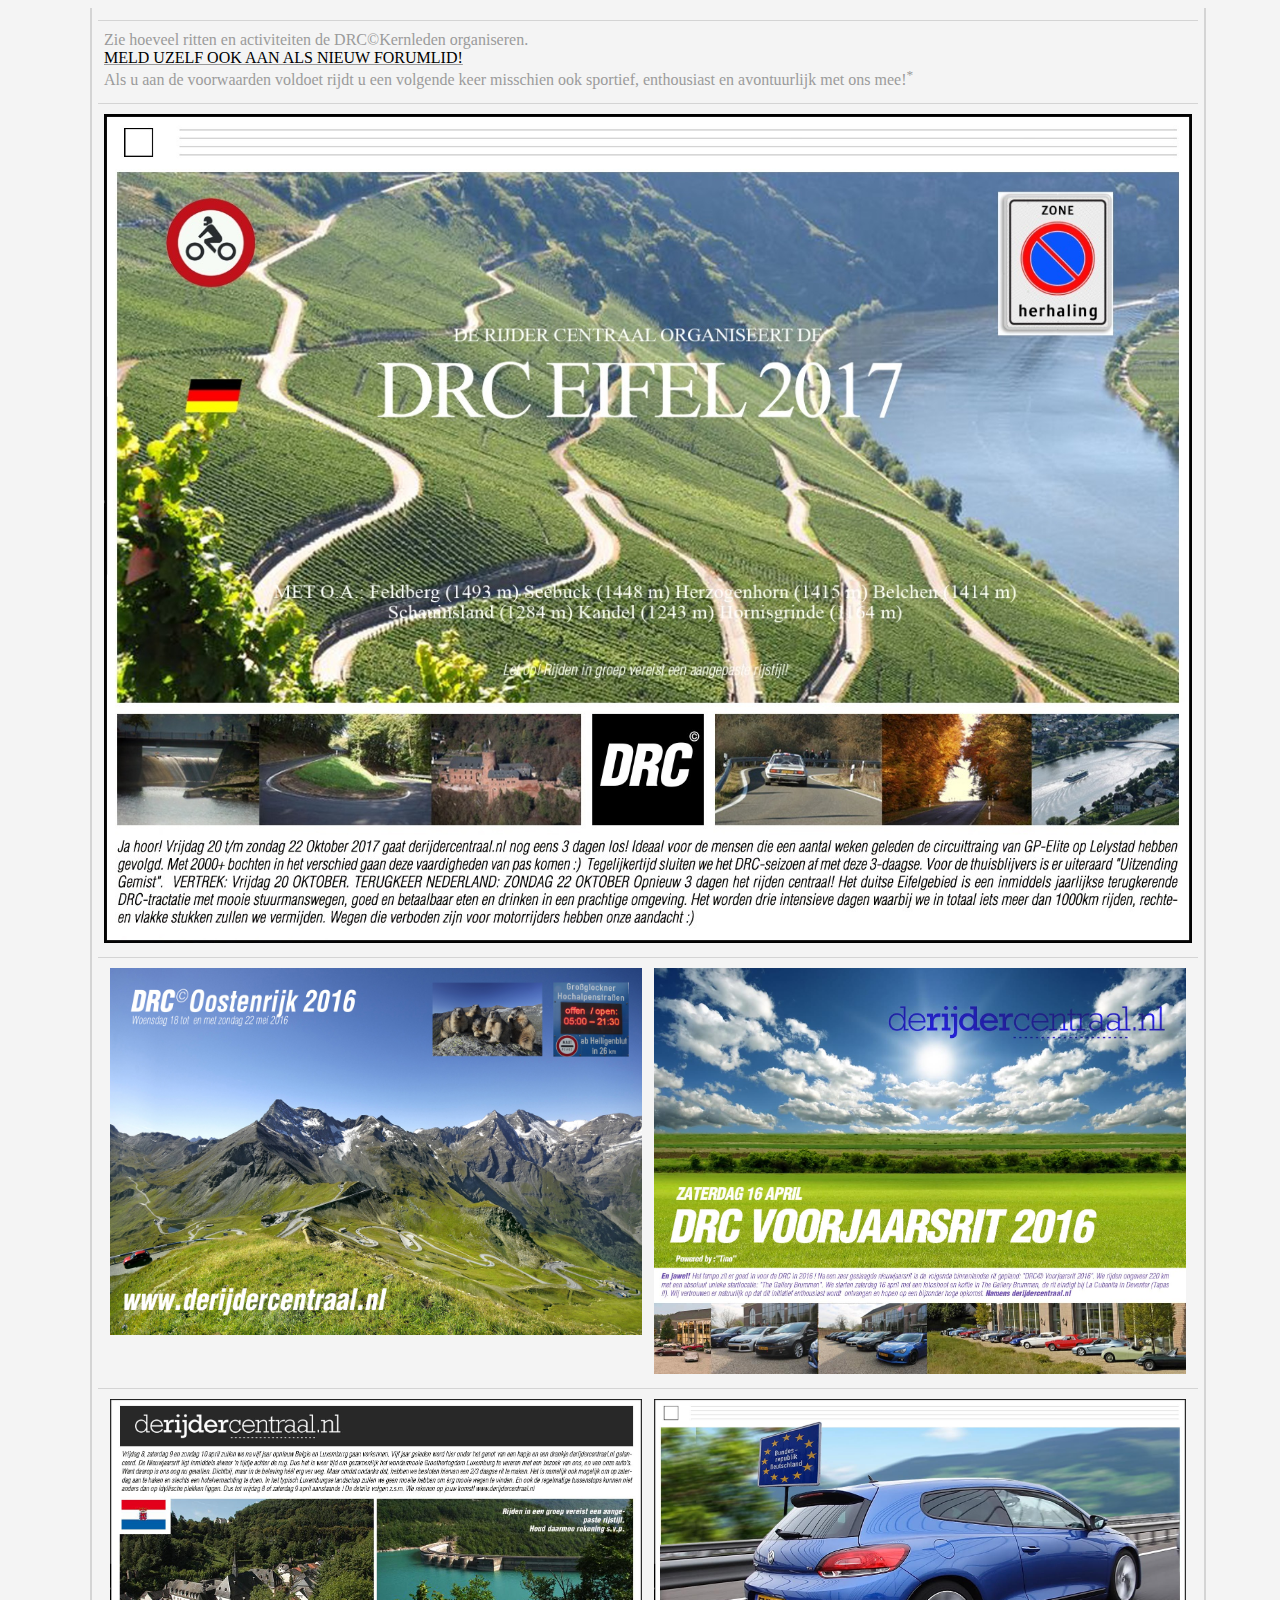
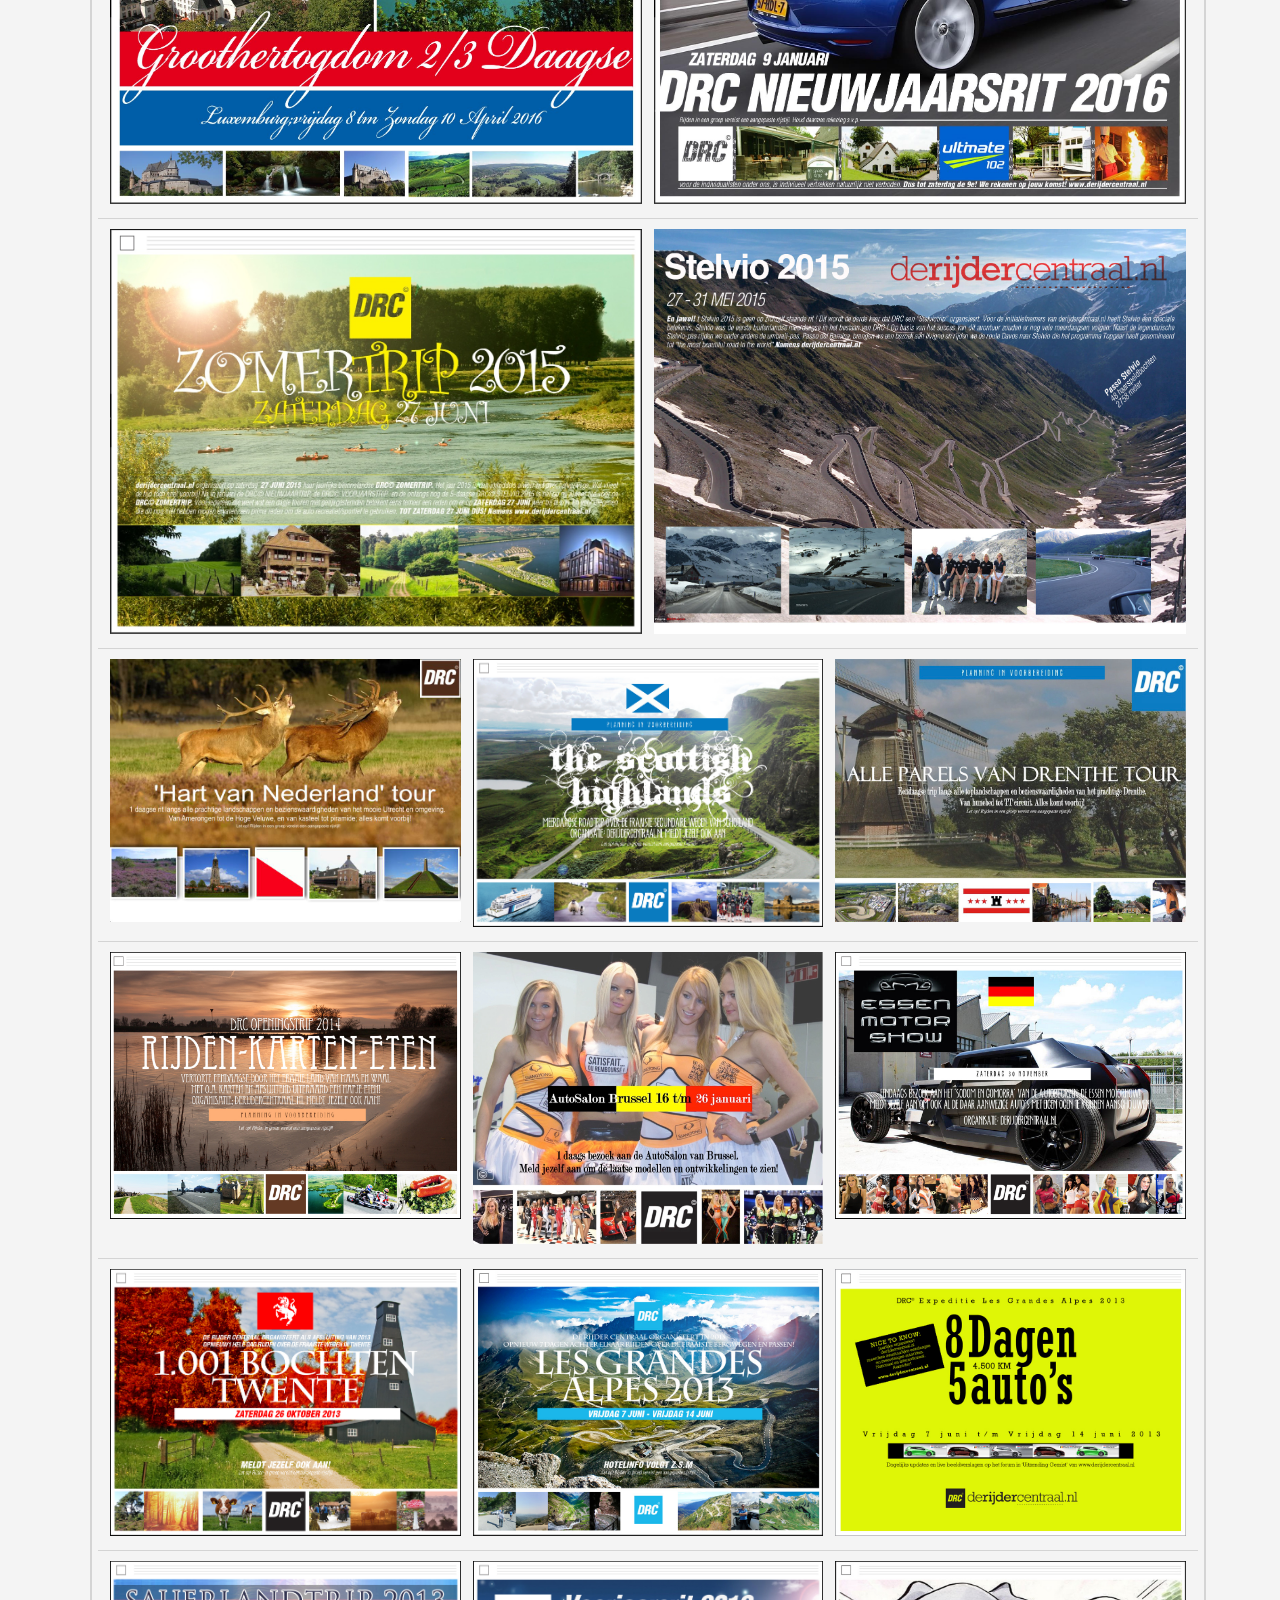
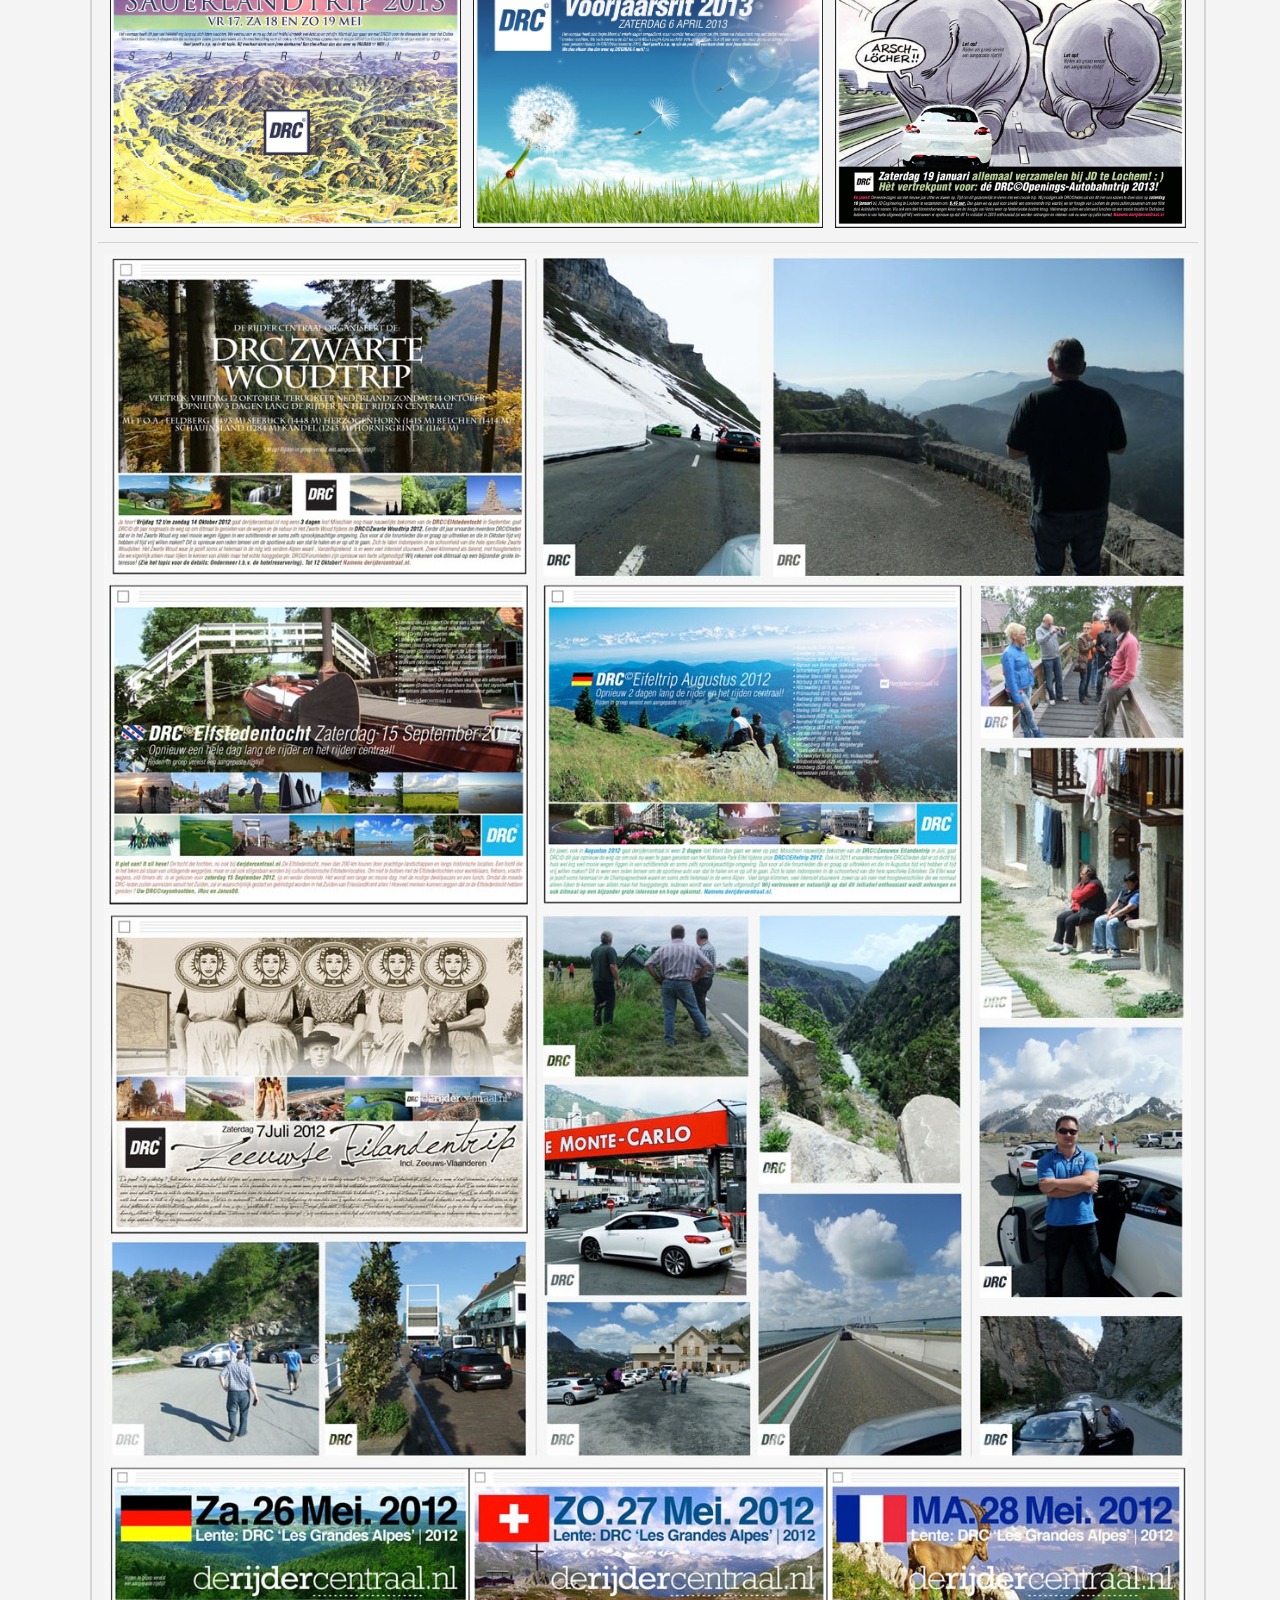
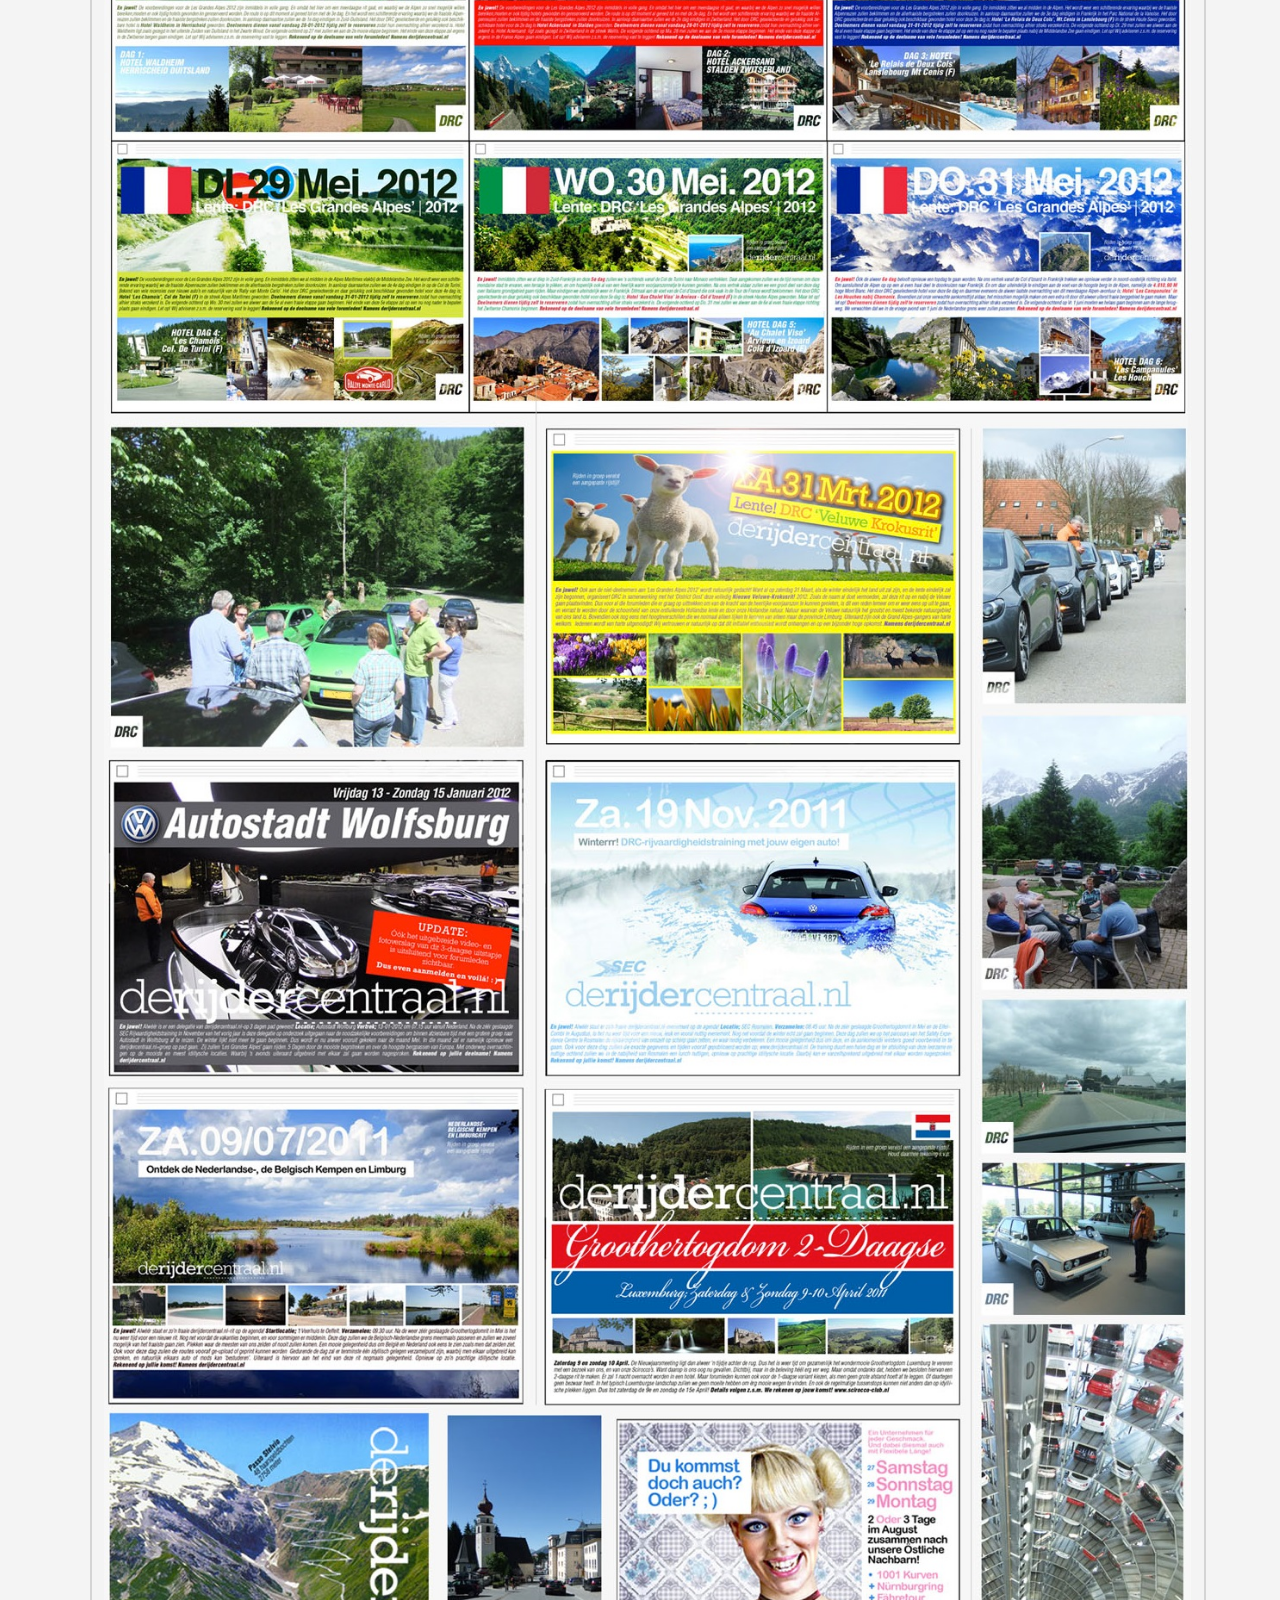
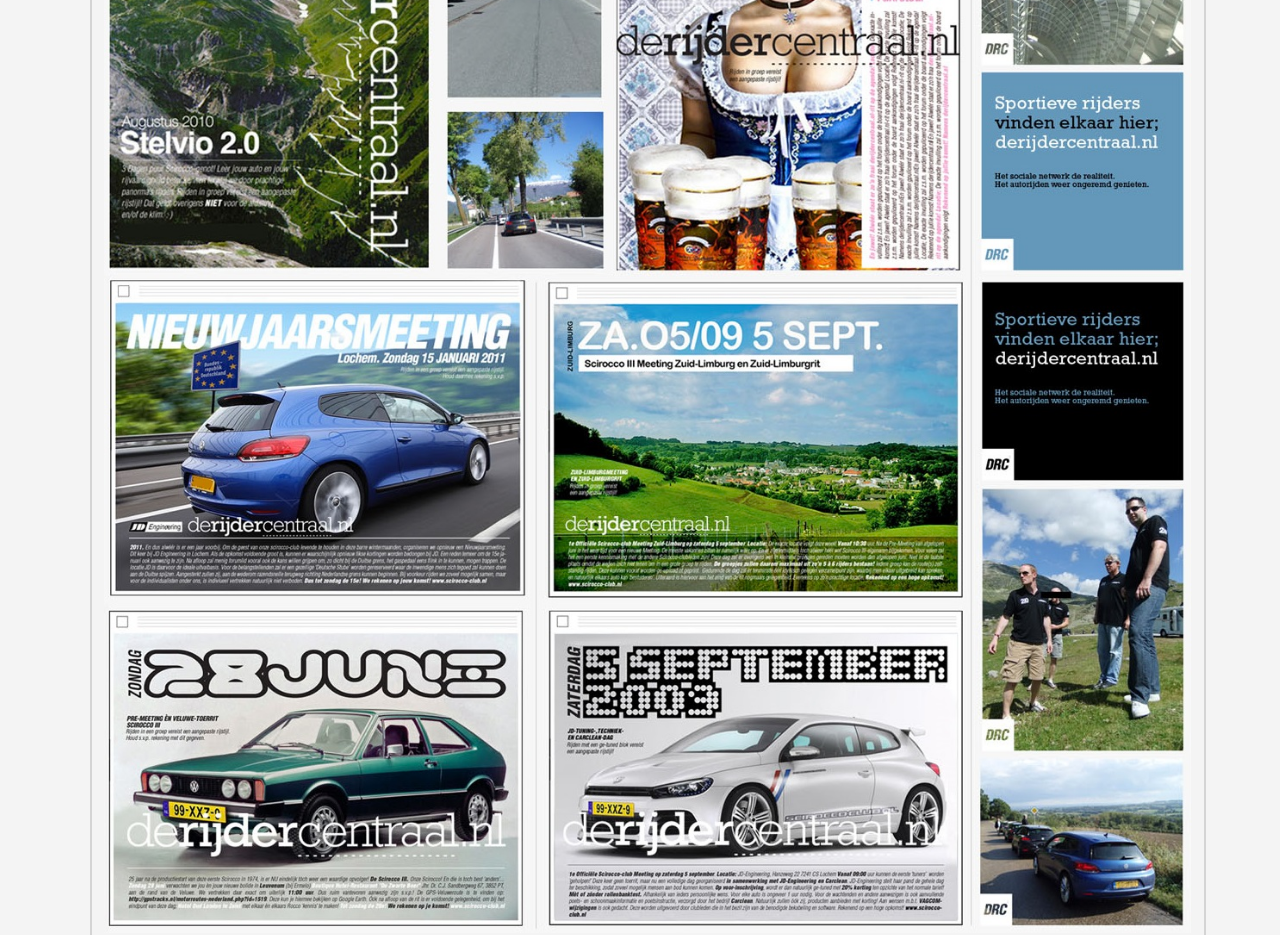
<file: homepage/rit_archief.htm>
﻿<!DOCTYPE HTML PUBLIC "-//W3C//DTD HTML 4.01 Transitional//EN">
<html>
<head>
<title>derijdercentraal.nl</title>
<link rel="shortcut icon" href="/favicon.ico" type="image/x-icon" />
<META NAME="Description" CONTENT="HET platform voor alle rijders, bezitters, volgers en gebruikers van alle sportieve vierwielers ongeacht merk.">
<meta http-equiv="Content-Type" content="text/html; charset=UTF-8">
<meta NAME="author" content="Niek Knijnenburg">
<meta NAME="poweredby" content="Notepad++">
<script type="text/javascript">

  var _gaq = _gaq || [];
  _gaq.push(['_setAccount', 'UA-31029884-1']);
  _gaq.push(['_trackPageview']);

  (function() {
    var ga = document.createElement('script'); ga.type = 'text/javascript'; ga.async = true;
    ga.src = ('https:' == document.location.protocol ? 'https://ssl' : 'http://www') + '.google-analytics.com/ga.js';
    var s = document.getElementsByTagName('script')[0]; s.parentNode.insertBefore(ga, s);
  })();

</script>
<link href="css/drc.css" rel="stylesheet" type="text/css">	
</head>

<body>
	<!--
	Laatste twee 100%
	Overige dit jaar 50%
	Vorig jaar 50%
	Dan naar derdes of kwarten
	-->
	<div class="centerwrapper" style="max-width: 1100px;">
		<div class="singlecentercolumn">
			<div class="textorabovetextcell">
				Zie hoeveel ritten en activiteiten de DRC©Kernleden organiseren.<BR>
				<a href="registreren.htm" target="mainFrame"><font color="black">MELD UZELF OOK AAN ALS NIEUW FORUMLID!</font></a><BR>
				Als u aan de voorwaarden voldoet rijdt u een volgende keer misschien ook sportief, enthousiast en avontuurlijk met ons mee!<sup>*</sup>
			</div>
			<div class="centercell">
				<img class="fill" src="pics/Flyers/DRC-Eifel2017.jpg">
			</div>
			<div class="centercell">
				<div class="deelcell half">
					<div class="deelcellmargin">
						<img class="fill" src="pics/Flyers/DRC-Oostenrijk2016flyerforum.jpg">
					</div>
				</div>
				<div class="deelcell half">
					<div class="deelcellmargin">
						<img class="fill" src="pics/Flyers/DRCvoorjaarrit2016.jpg">
					</div>
				</div>
			</div>
			<div class="centercell">
				<div class="deelcell half">
					<div class="deelcellmargin">
						<img class="fill" src="pics/Flyers/DRCLUXEMBURG2016.jpg">
					</div>
				</div>
				<div class="deelcell half">
					<div class="deelcellmargin">
						<img class="fill" src="pics/Flyers/DRCNieuwjaarrit2016.jpg">
					</div>
				</div>
			</div>
			<div class="centercell">
				<div class="deelcell half">
					<div class="deelcellmargin">
						<img class="fill" src="pics/Flyers/zomerrit2015flyer.jpg">
					</div>
				</div>
				<div class="deelcell half">
					<div class="deelcellmargin">
						<img class="fill" src="pics/Flyers/Stelvio2015.jpg">
					</div>
				</div>
			</div>
			<div class="centercell">
				<div class="deelcell derde">
					<div class="deelcellmargin">
						<img class="fill" src="pics/Flyers/2014-10-12 DRC Hart van Nederland rit.jpg">
					</div>
				</div>
				<div class="deelcell derde">
					<div class="deelcellmargin">
						<img class="fill" src="pics/Flyers/schotland2014.jpg">
					</div>
				</div>
				<div class="deelcell derde">
					<div class="deelcellmargin">
						<img class="fill" src="pics/Flyers/2014-05-03 DRC Parels van Drenthe rit.jpg">
					</div>
				</div>
			</div>
			<div class="centercell">
				<div class="deelcell derde">
					<div class="deelcellmargin">
						<img class="fill" src="pics/Flyers/openingsrit2014.jpg">
					</div>
				</div>
				<div class="deelcell derde">
					<div class="deelcellmargin">
						<img class="fill" src="pics/Flyers/2014-01-16 DRC Autosalon Brussel.jpg">
					</div>
				</div>
				<div class="deelcell derde">
					<div class="deelcellmargin">
						<img class="fill" src="pics/Flyers/motorshowessen2013V01.jpg">
					</div>
				</div>
			</div>
			<div class="centercell">
				<div class="deelcell derde">
					<div class="deelcellmargin">
						<img class="fill" src="pics/Flyers/1001bochtentwente.jpg">
					</div>
				</div>
				<div class="deelcell derde">
					<div class="deelcellmargin">
						<img class="fill" src="pics/Flyers/2013-06-07 DRC Grandes Alpes 1.jpg">
					</div>
				</div>
				<div class="deelcell derde">
					<div class="deelcellmargin">
						<img class="fill" src="pics/Flyers/2013-06-07 DRC Grandes Alpes 2.jpg">
					</div>
				</div>
			</div>
			<div class="centercell">
				<div class="deelcell derde">
					<div class="deelcellmargin">
						<img class="fill" src="pics/Flyers/sauerlandmei2013.jpg">
					</div>
				</div>
				<div class="deelcell derde">
					<div class="deelcellmargin">
						<img class="fill" src="pics/Flyers/voorjaarsrit2013groot.jpg">
					</div>
				</div>
				<div class="deelcell derde">
					<div class="deelcellmargin">
						<img class="fill" src="pics/Flyers/2013-01-19 DRC Nieuwjaarsrit.jpg">
					</div>
				</div>
			</div>
			<!--
			
			-->
			<div class="centercell">
				<img class="fill" src="pics/Flyers/flyerarchief.jpg">
			</div>
		</div>
	</div>
</body>

</html>
</file>
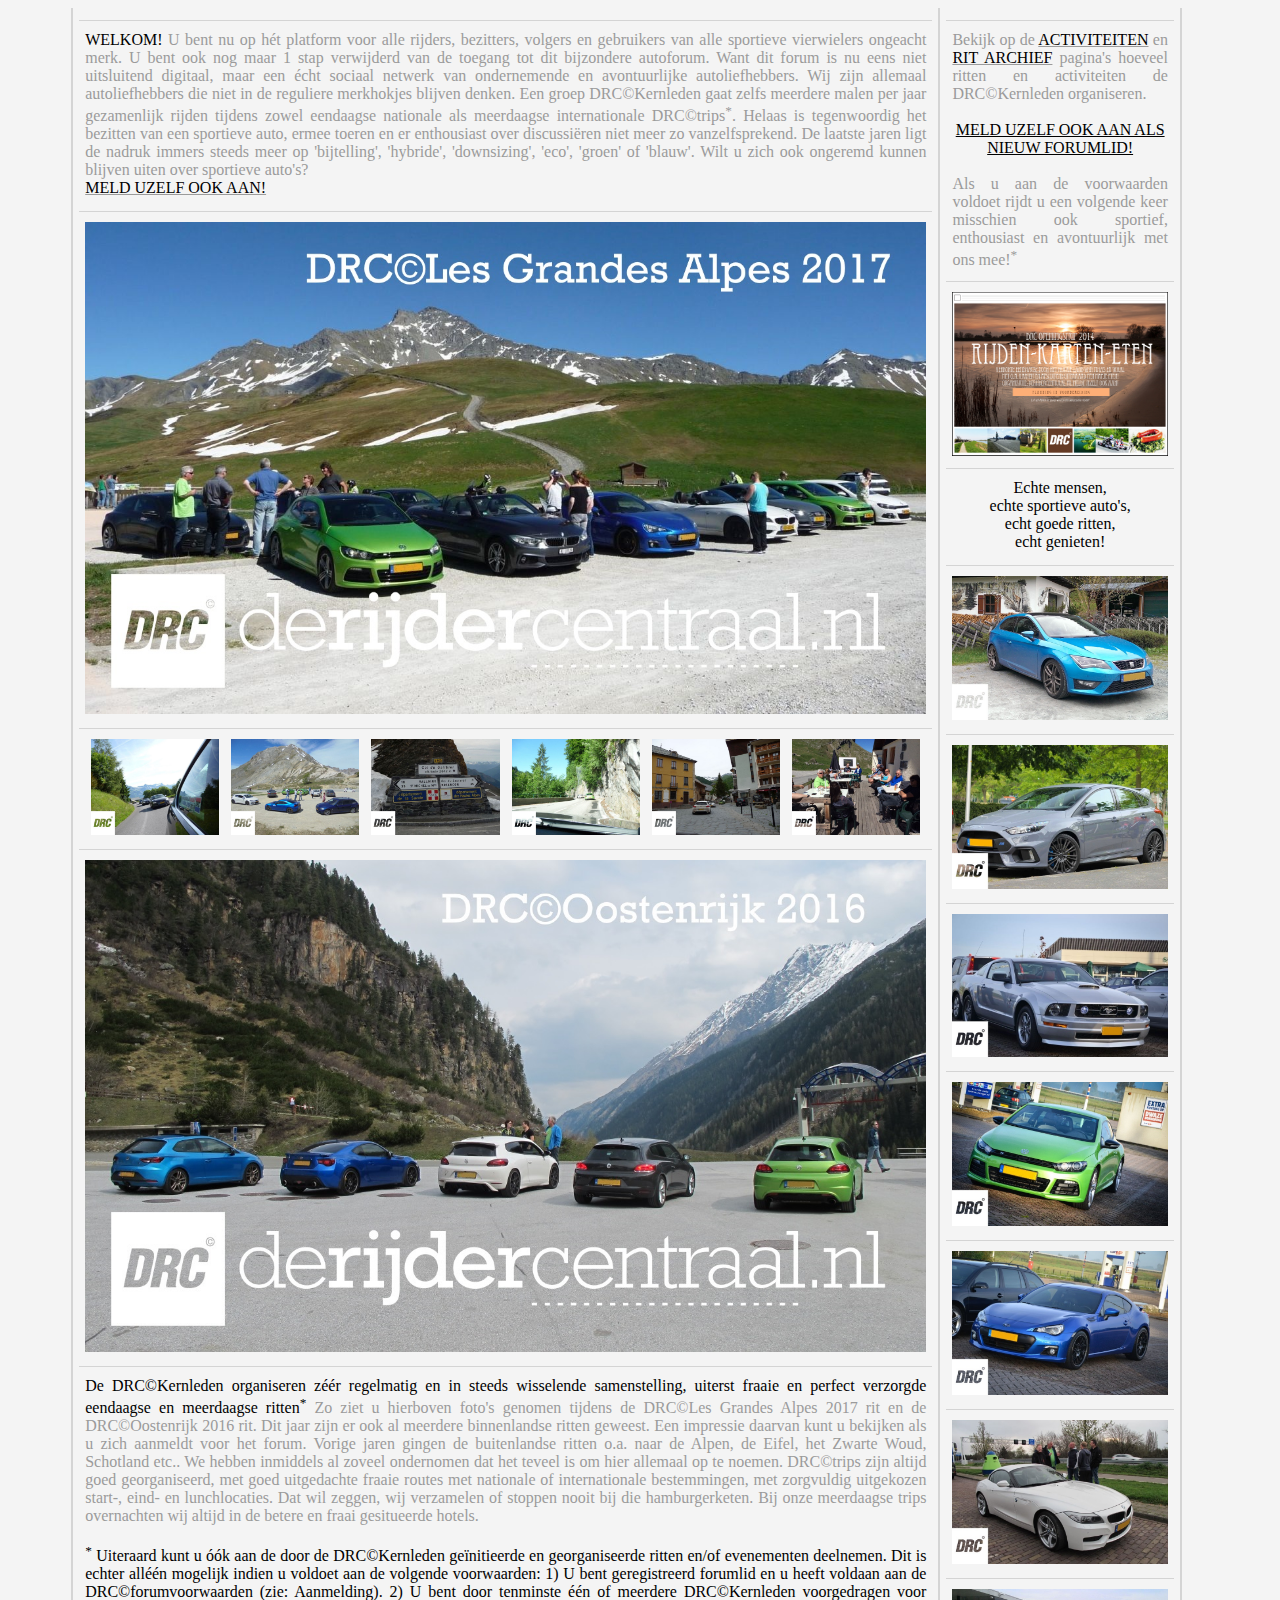
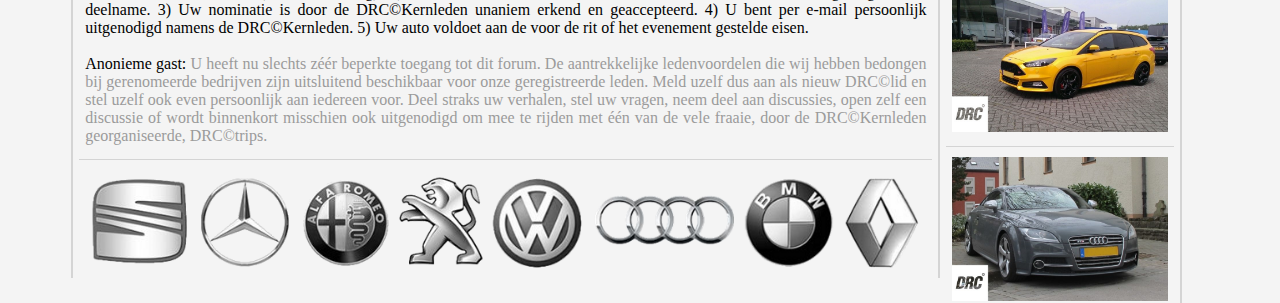
<file: homepage/welkom.htm>
﻿<!DOCTYPE HTML PUBLIC "-//W3C//DTD HTML 4.01 Transitional//EN">
<html>
<head>
<title>derijdercentraal.nl</title>
<link rel="shortcut icon" href="/favicon.ico" type="image/x-icon" />
<META NAME="Description" CONTENT="HET platform voor alle rijders, bezitters, volgers en gebruikers van alle sportieve vierwielers ongeacht merk.">
<meta http-equiv="Content-Type" content="text/html; charset=UTF-8">
<meta NAME="author" content="Niek Knijnenburg">
<meta NAME="poweredby" content="Notepad++">

<script type="text/javascript">

  var _gaq = _gaq || [];
  _gaq.push(['_setAccount', 'UA-31029884-1']);
  _gaq.push(['_trackPageview']);

  (function() {
    var ga = document.createElement('script'); ga.type = 'text/javascript'; ga.async = true;
    ga.src = ('https:' == document.location.protocol ? 'https://ssl' : 'http://www') + '.google-analytics.com/ga.js';
    var s = document.getElementsByTagName('script')[0]; s.parentNode.insertBefore(ga, s);
  })();

</script>
<link href="css/drc.css" rel="stylesheet" type="text/css">	
</head>

<body>
	<div class="centerwrapper">
		<div class="centercolumn">
			<div class="centercell">
				<font color="black">WELKOM!</font> U bent nu op hét platform voor alle rijders, bezitters, volgers en gebruikers van alle sportieve vierwielers ongeacht merk. U bent ook nog maar 1 stap verwijderd van de toegang tot dit bijzondere autoforum. Want dit forum is nu eens niet uitsluitend digitaal, maar een écht sociaal netwerk van ondernemende en avontuurlijke autoliefhebbers. Wij zijn allemaal autoliefhebbers die niet in de reguliere merkhokjes blijven denken. Een groep DRC©Kernleden gaat zelfs meerdere malen per jaar gezamenlijk rijden tijdens zowel eendaagse nationale als meerdaagse internationale DRC©trips<sup>*</sup>. Helaas is tegenwoordig het bezitten van een sportieve auto, ermee toeren en er enthousiast over discussiëren niet meer zo vanzelfsprekend. De laatste jaren ligt de nadruk immers steeds meer op 'bijtelling', 'hybride', 'downsizing', 'eco', 'groen' of 'blauw'. Wilt u zich ook ongeremd kunnen blijven uiten over sportieve auto's?<br>
				<a href="registreren.htm" target="mainFrame"><font color="black">MELD UZELF OOK AAN!</font></a>
			</div>
			<div class="centercell">
				<img class="fill" src="pics/Ritten/LGA 2017-06-09/LGA 2017 tootall P1010098 1280x748 met naam en logo.jpg" alt="DRC©Les Grandes Alpes 2017" title="DRC©Les Grandes Alpes 2017">
			</div>
			<div class="centercell">
				<div class="deelcell zesde">
					<div class="deelcellmargin">
						<img class="fill" src="pics/Ritten/LGA 2017-06-09/LGA 2017 tootall P1000972 912x684 met logo.jpg" alt="DRC©Les Grandes Alpes 2017" title="DRC©Les Grandes Alpes 2017" onclick="window.open(this.src)">
					</div>
				</div>
				<div class="deelcell zesde">
					<div class="deelcellmargin">
						<img class="fill" src="pics/Ritten/LGA 2017-06-09/LGA 2017 Tino DSC00096 912x684 met logo.jpg" alt="DRC©Les Grandes Alpes 2017" title="DRC©Les Grandes Alpes 2017" onclick="window.open(this.src)">
					</div>
				</div>
				<div class="deelcell zesde">
					<div class="deelcellmargin">
						<img class="fill" src="pics/Ritten/LGA 2017-06-09/LGA 2017 tootall P1010187 912x684 met logo.jpg" alt="DRC©Les Grandes Alpes 2017" title="DRC©Les Grandes Alpes 2017" onclick="window.open(this.src)">
					</div>
				</div>
				<div class="deelcell zesde">
					<div class="deelcellmargin">
						<img class="fill" src="pics/Ritten/LGA 2017-06-09/LGA 2017 tootall P1000979 912x684 met logo.jpg" alt="DRC©Les Grandes Alpes 2017" title="DRC©Les Grandes Alpes 2017" onclick="window.open(this.src)">
					</div>
				</div>
				<div class="deelcell zesde">
					<div class="deelcellmargin">
						<img class="fill" src="pics/Ritten/LGA 2017-06-09/LGA 2017 tootall P1010138 912x684 met logo.jpg" alt="DRC©Les Grandes Alpes 2017" title="DRC©Les Grandes Alpes 2017" onclick="window.open(this.src)">
					</div>
				</div>
				<div class="deelcell zesde">
					<div class="deelcellmargin">
						<img class="fill" src="pics/Ritten/LGA 2017-06-09/LGA 2017 Shaken IMG_7606_k 912x684 met logo.jpg" alt="DRC©Les Grandes Alpes 2017" title="DRC©Les Grandes Alpes 2017" onclick="window.open(this.src)">
					</div>
				</div>
			</div>
			<div class="centercell">
				<img class="fill" src="pics/Ritten/19 mei DRC Oostenrijk 2016 073 met naam en logo.jpg" alt="DRC©Oostenrijk 2016" title="DRC©Oostenrijk 2016">
			</div>
			<div class="centercell">
				<font color="black">De DRC©Kernleden organiseren zéér regelmatig en in steeds wisselende samenstelling, uiterst fraaie en perfect verzorgde eendaagse en meerdaagse ritten<sup>*</sup></font> Zo ziet u hierboven foto's genomen tijdens de DRC©Les Grandes Alpes 2017 rit en de DRC©Oostenrijk 2016 rit. Dit jaar zijn er ook al meerdere binnenlandse ritten geweest. Een impressie daarvan kunt u bekijken als u zich aanmeldt voor het forum. Vorige jaren gingen de buitenlandse ritten o.a. naar de Alpen, de Eifel, het Zwarte Woud, Schotland etc.. We hebben inmiddels al zoveel ondernomen dat het teveel is om hier allemaal op te noemen. DRC©trips zijn altijd goed georganiseerd, met goed uitgedachte fraaie routes met nationale of internationale bestemmingen, met zorgvuldig uitgekozen start-, eind- en lunchlocaties. Dat wil zeggen, wij verzamelen of stoppen nooit bij die hamburgerketen. Bij onze meerdaagse trips overnachten wij altijd in de betere en fraai gesitueerde hotels.<br>
				<br>
				<font color="black"><sup>*</sup> Uiteraard kunt u óók aan de door de DRC©Kernleden geïnitieerde en georganiseerde ritten en/of evenementen deelnemen. Dit is echter alléén mogelijk indien u voldoet aan de volgende voorwaarden: 1) U bent geregistreerd forumlid en u heeft voldaan aan de DRC©forumvoorwaarden (zie: Aanmelding). 2) U bent door tenminste één of meerdere DRC©Kernleden voorgedragen voor deelname. 3) Uw nominatie is door de DRC©Kernleden unaniem erkend en geaccepteerd. 4) U bent per e-mail persoonlijk uitgenodigd namens de DRC©Kernleden. 5) Uw auto voldoet aan de voor de rit of het evenement gestelde eisen.</font><br>
				<br>
				<font color="black">Anonieme gast:</font> U heeft nu slechts zéér beperkte toegang tot dit forum. De aantrekkelijke ledenvoordelen die wij hebben bedongen bij gerenomeerde bedrijven zijn uitsluitend beschikbaar voor onze geregistreerde leden. Meld uzelf dus aan als nieuw DRC©lid en stel uzelf ook even persoonlijk aan iedereen voor. Deel straks uw verhalen, stel uw vragen, neem deel aan discussies, open zelf een discussie of wordt binnenkort misschien ook uitgenodigd om mee te rijden met één van de vele fraaie, door de DRC©Kernleden georganiseerde, DRC©trips.
			</div>
			<div class="centercell">
				<img class="fill" src="pics/Merken/MerkenLogos Horizontaal 1-8 1007x127.10.png">
			</div>
		</div>
		<div class="leftcolumn">
			<div class="textorabovetextcell">
				Bekijk op de <a href="activiteiten.htm" target="mainFrame"><font color="black">ACTIVITEITEN</font></a> en <a href="rit_archief.htm" target="mainFrame"><font color="black">RIT ARCHIEF</font></a> pagina's hoeveel ritten en activiteiten de DRC©Kernleden organiseren.<BR>
				<BR>
				<div class="T4">
				<a href="registreren.htm" target="mainFrame">MELD UZELF OOK AAN ALS NIEUW FORUMLID!</a>
				</div>
				<BR>
				Als u aan de voorwaarden voldoet rijdt u een volgende keer misschien ook sportief, enthousiast en avontuurlijk met ons mee!<sup>*</sup>
			</div>
			<div class="textorabovetextcell">
				<a href="activiteiten.htm" target="mainFrame">
					<img class="mySlides fill" src="pics/Flyers/DRC-Eifel2017.jpg">
					<img class="mySlides fill" src="pics/Flyers/DRCNieuwjaarrit2016.jpg">
					<img class="mySlides fill" src="pics/Flyers/1001bochtentwente.jpg">
					<img class="mySlides fill" src="pics/Flyers/2013-01-19 DRC Nieuwjaarsrit.jpg">
					<img class="mySlides fill" src="pics/Flyers/2013-06-07 DRC Grandes Alpes 1.jpg">
					<img class="mySlides fill" src="pics/Flyers/2013-06-07 DRC Grandes Alpes 2.jpg">
					<img class="mySlides fill" src="pics/Flyers/DRCLUXEMBURG2016.jpg">
					<img class="mySlides fill" src="pics/Flyers/FlyerVoorjaarsrit2017.jpg">
					<img class="mySlides fill" src="pics/Flyers/motorshowessen2013V01.jpg">
					<img class="mySlides fill" src="pics/Flyers/openingsrit2014.jpg">
					<img class="mySlides fill" src="pics/Flyers/schotland2014.jpg">
					<img class="mySlides fill" src="pics/Flyers/Stelvio2015.jpg">
					<img class="mySlides fill" src="pics/Flyers/zomerrit2015flyer.jpg">
					<img class="mySlides fill" src="pics/Flyers/FlyerDRCEifel2018.jpg">
					<img class="mySlides fill" src="pics/Flyers/flyerzwartewoud2018.jpg">
				</a>
				<script type="text/javascript" src="scripts/carousel.js"></script>
			</div>
			<div class="textorabovetextcell">
				<div class="T4">
					Echte mensen,<br>
					echte sportieve auto's,<br>
					echt goede ritten,<br>
					echt genieten!
				</div>
			</div>
			<div class="centercell">
				<img id="merkenpic0" class="fill">
			</div>
			<div class="centercell">
				<img id="merkenpic1" class="fill">
			</div>
			<div class="centercell">
				<img id="merkenpic2" class="fill">
			</div>
			<div class="centercell">
				<img id="merkenpic3" class="fill">
			</div>
			<div class="centercell">
				<img id="merkenpic4" class="fill">
			</div>
			<div class="centercell">
				<img id="merkenpic5" class="fill">
			</div>
			<div class="centercell">
				<img id="merkenpic6" class="fill">
			</div>
			<div class="centercell">
				<img id="merkenpic7" class="fill">
				<!-- omdat deze stockfoto's niet aangepast mogen worden, leggen we er zachtjes een logo overheen, zodat ze niet beschadigen 
				<img class="bottomleftoverlay" src="pics/Logos/DRC.logo.transp.wit.500x500.png" alt="DRC" title="DRC">
				-->
			</div>
			<script type="text/javascript" src="scripts/merkenmix.js"></script>
		</div>
	</div>
</body>

</html>

<!--
			<div class="centercell">
				<img class="fill" src="pics/Merken/Ford/Ford Mustang DSC_0236.705x500 met logo.jpg" alt="Ford Mustang" title="Ford Mustang">
				!-- omdat deze stockfoto's niet aangepast mogen worden, leggen we er zachtjes een logo overheen, zodat ze niet beschadigen 
				<img class="bottomleftoverlay" src="pics/Logos/DRC.logo.transp.wit.500x500.png" alt="DRC" title="DRC">
				--
			</div>
-->
</file>
<file: homepage/css/drc.css>
/* standaard font en kleuren (text-align om het geheel in IE gecentered te krijgen) */
body { 
	font-family: 'Rockwell', serif;
	background-color: #F4F4F4;
	color: #9B9B9B;
	text-align: center;
}
a {
	color: #9B9B9B;
}
/* topbody textcolor en link color worden hier gezet. Decoration zoals het onderstrepen van een link wordt gedaan in topmenuitem (a) 
   als we carbontile als achtergrond willen, dan moeten we #D4D4D4 als text en link color gaan zetten */
.topbody {
	abackground-image: url("../pics/Basics/carbontile.gif");
	background-color: #282828;
	color: #9B9B9B;
}
.topbody a {
	color: #9B9B9B;
}
/* Alle paginas hebben een centerwrapper met centercells  (text-align omdat we in de body centered hebben gezegd om het geheel in IE gecentered te krijgen) */
.centerwrapper {
	margin: 0 auto;
	width: 90%;
	height: 400px;
	text-align: left;
}
.centercolumn {
	width: 75%;
	border-left: 2px solid #D4D4D4;
	border-right: 2px solid #D4D4D4;
	float: left;
	padding: 0 6 0 6;
}
.singlecentercolumn {
	width: 100%;
	border-left: 2px solid #D4D4D4;
	border-right: 2px solid #D4D4D4;
	float: left;
	padding: 0 6 0 6;
}
.centercell {
	display: block;
    width: -moz-calc(100% - 12px);
    width: -webkit-calc(100% - 12px);
    width: calc(100% - 12px);
	font-size: 12pt;
	position: relative;
	padding: 10 6 0 6;
	margin: 12 0 2 0;
	text-align: justify;
	border-top: 1px solid #D4D4D4;
	float: left;
}
/* welkom.htm heeft ook een leftcolumn met Merken foto's. */
.leftcolumn {
	width: 20%;
	border-right: 2px solid #D4D4D4;
	float: left;
	padding: 0 6 0 6;
}
/* Deze cellen met tekst of een plaatje boven een tekst cell doen geen float left zodat ze ook onder (niet volledig brede) tekstcellen komen */
.textorabovetextcell {
	display: block;
    width: -moz-calc(100% - 12px);
    width: -webkit-calc(100% - 12px);
    width: calc(100% - 12px);
	awidth: 95%;
	font-size: 12pt;
	position: relative;
	padding: 10 6 0 6;
	margin: 12 0 2 0;
	text-align: justify;
	border-top: 1px solid #D4D4D4;
	dus_niet_float: left;
}
/* top.htm holds the logo menu and facebook iframe */
.menu {
	width: 100%;
	min-height: 60px;
}
/* het deel met het logo en de menu-items */
.menurelative {
    width: -moz-calc(100% - 220px);
    width: -webkit-calc(100% - 220px);
    width: calc(100% - 220px);
	float: left;
	padding-top: 10px;
}
.topleft {
	width: 20%;
	float: left;
	margin-left: 5px;
	margin-right: 40px;
}
.topcenter {
    width: -moz-calc(80% - 45px);
    width: -webkit-calc(80% - 45px);
    width: calc(80% - 45px);
	float: left;
}
.topmenuitem {
	display: block;
	float: left;
	padding-right: 25px;
	margin-top: 5px;
}
.topmenuitem a {
	font-family:"Trebuchet MS";
	text-decoration: none;
}
.topmenuitem a:hover {
	text-decoration: underline;
}

/* het deel met het facebook iframe */
.menufixed {
	amin-width: 130px;
	float: right;
	padding-top: 10px;
}
.topright {
	width: 100%;
}
.facebookdiv {
	padding: 10 0 0 0;
	width:200;
}

img.fill {
	width: 100%;
}
/* Sommige foto's zijn stock images en die mogen officieel niet gewijzigd worden. Hiermee kunnen we toch ons logo eroverheen tonen */
img.bottomleftoverlay {
	position: absolute;
	height: 25%;
	top: 75%;
}

/* deelcellen floaten left en weten met hoeveel ze zijn in de rij en hoeveel % ze dus mogen nemen */
.deelcell {
	float: left;
}
/* de margin tussen deelcellen in */
.deelcellmargin {
	margin: 0 6 0 6;
}
.fill {
	width: 100%;
}
.half {
	width: 50%;
}
.derde {
	width: 33.333%;
}
.kwart {
	width: 25%;
}
.vijfde {
	width: 20%;
}
.zesde {
	width: 16.66%;
}
.zevende {
	width: 14.28%;
}
.achtste {
	width: 12.5%;
}


.videoWrapper {
	position: relative;
	width: 100%;
	height: 0;
	padding-bottom: 56.25%; /* 16:9 */
	padding-top: 25px;
}
.videoWrapper iframe {
	position: absolute;
	top: 0;
	left: 0;
	width: 100%;
	height: 100%;
}

/* Tekstsoorten */
T4 {
	color: black;
}
.T4 {
	text-align: center;
	color: black;
}
.T4 a {
	color: black;
}

/* gebruikt in de flyer-carousel in de rechterkolom */
.mySlides {
	display:none;
}
</file>
